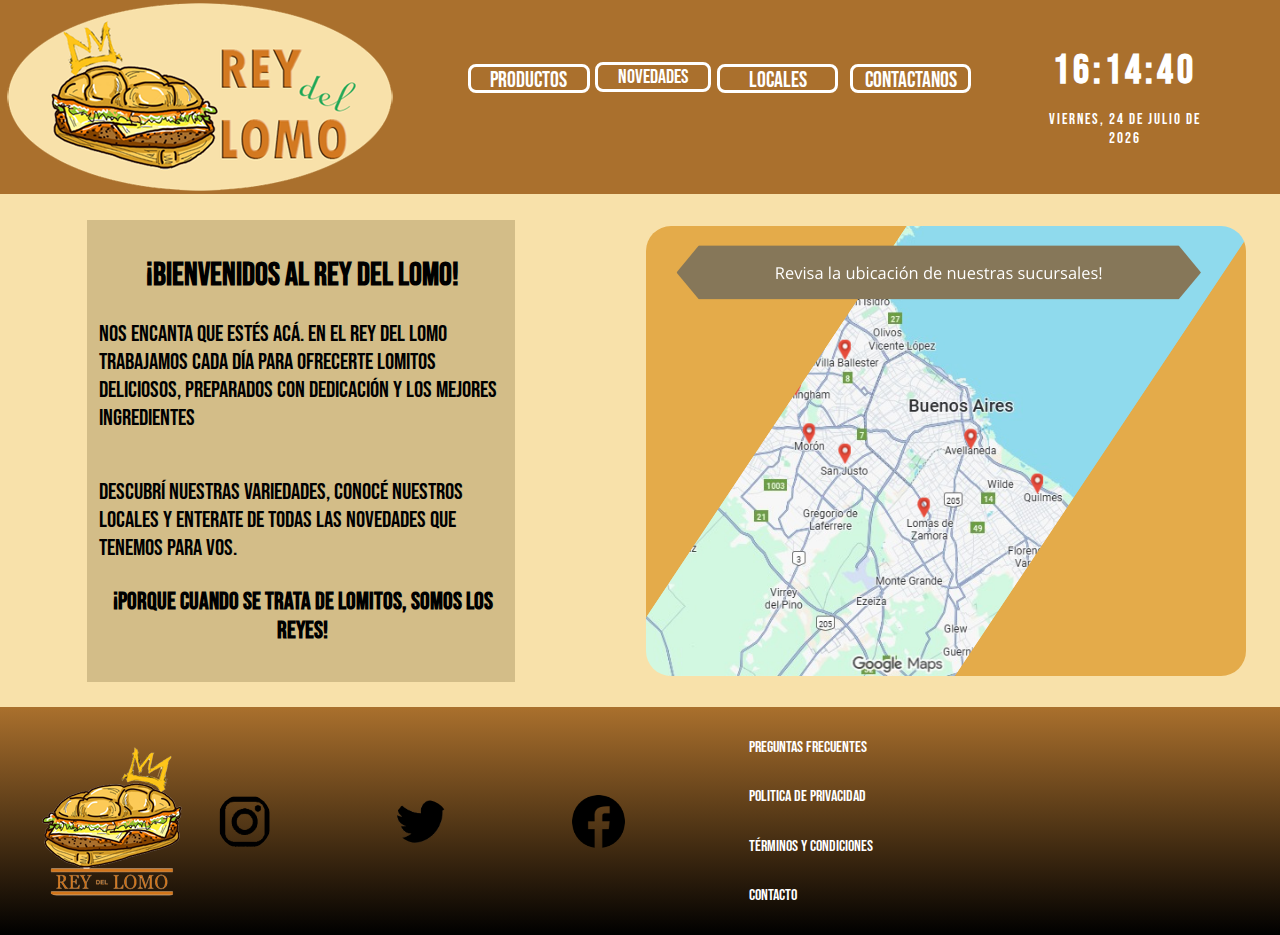
<file: index.html>
<!DOCTYPE html>

<html lang="es">
	<link href="estilos.css" rel="stylesheet" type="text/css">
    <meta charset="utf-8">
	<meta name="viewport" content="width=device-width, initial-scale=1.0">
	
	
	<head>
  
		<title>
			Rey Del Lomo
		 </title>
		<link rel="icon" href="icon/favicon.ico">
		
		<!-- Start WOWSlider.com HEAD section -->
		<link rel="stylesheet" type="text/css" href="engine2/style.css" />
		<script type="text/javascript" src="engine1/jquery.js"></script>
		<!-- End WOWSlider.com HEAD section -->
	</head>
	
    <body>
	 
	 <header>
	 
	 
	 		<div class="logoh">
	
		<img src="images/header/logoh3.png" alt="menu principal">
		</div>
		
		<nav>
		<a class="bot" href="productos.html" title="Los Mejores Lomos!">Productos</a>
		
		 <button id="menu-button">Novedades</button>
		 <ul id="menu" class="menu">
		 
            <li>	<a href="novedades.html" title="Lo Mas Deseado!!">Lo Más Pedido</a>	</li>
              <li>	<a href="servicio.html" title="">Nuestro Secreto</a>	</li>
            <li>	<a href="nosotros.html" title="Conozcamonos...">Acerca De Nosotros</a>	</li>
            <li>	<a href="#" title="Nuestros Hermanos!">Milanesas De Verdad</a>	</li>
			
        </ul>
		
		<a class="bot" href="maps.html" title="Busca nuestra surcursal mas cercana...">Locales</a>
		<a class="bot" href="mailto:lukamontivero@sagradocorazon.edu.ar" title="Ver Más...">Contactanos</a>
		</nav>
		
		<script src="script.js"></script>
		
				<div class="contenedor">
        <div id="reloj">00:00:00</div>
        <div id="fecha">Cargando...</div>
    </div>

    <script src="script2.js"></script>
	
		
	 
		
	 </header>
	 
	 <main>
	<div class="padreindex">
	
		<div class="textindex">
	       <h1>¡Bienvenidos al Rey del Lomo!</h1>
		   <p>Nos encanta que estés acá. En El Rey del Lomo trabajamos cada día para ofrecerte lomitos deliciosos, preparados con dedicación y los mejores ingredientes</p>
		   <p>Descubrí nuestras variedades, conocé nuestros locales y enterate de todas las novedades que tenemos para vos.</p>
			<h2>¡Porque cuando se trata de lomitos, somos los reyes!</h2>
		</div>
			
		<div class="index">
		<!-- Start WOWSlider.com BODY section -->
		<div id="wowslider-container1">
		<div class="ws_images"><ul>
		<li><img src="data2/images/ubis.png" alt="" title="" id="wows1_0"/></li>
		<li><a href="http://wowslider.net"><img src="data2/images/asociados.png" alt="slideshow javascript" title="" id="wows1_1"/></a></li>
		<li><img src="data2/images/lomoindex.png" alt="" title="" id="wows1_2"/></li>
	    </ul></div>
		</div>
	<div class="ws_bullets"><div>
	</div></div><div class="ws_script" style="position:absolute;left:-99%"><a href="http://wowslider.net">carousel jquery</a> by WOWSlider.com v9.0</div>
		<div class="ws_shadow"></div>
		</div>	
		<script type="text/javascript" src="engine2/wowslider.js"></script>
		<script type="text/javascript" src="engine2/script.js"></script>
		<!-- End WOWSlider.com BODY section -->
	</div>
	</main>
	 
	 
	 <footer>
		<div class="logof">
		<img src="images/header/logoh.png" alt="menu principal">
		</div>
		
		<div class="redes">
			 <a href="#" title="Seguinos en Instagram">
			 <img class="x" src="images/footer/ig.png" alt="Instagram">
			 </a>
			 <a href="#" title="Seguinos en Twitter">
		     <img class="x" src="images/footer/x.png" alt="Twitter">
			 </a>
		      <a href="#" title="Seguinos en Facebook">
		     <img class="x" src="images/footer/face.png" alt="Facebook">
			 </a>
		</div>
		
	<div class="links">
		<a href="mailto:catalanonicolas@sagradocorazon.edu.ar" title="contactarse">Contacto</a>
		<a href="#" title="#">Términos y Condiciones</a>
		<a href="#" title="#">Politica de privacidad</a>
		<a href="#" title="#">Preguntas Frecuentes</a>
	</div>
	 </footer>
	</body>
					  
					  
</html>
</file>
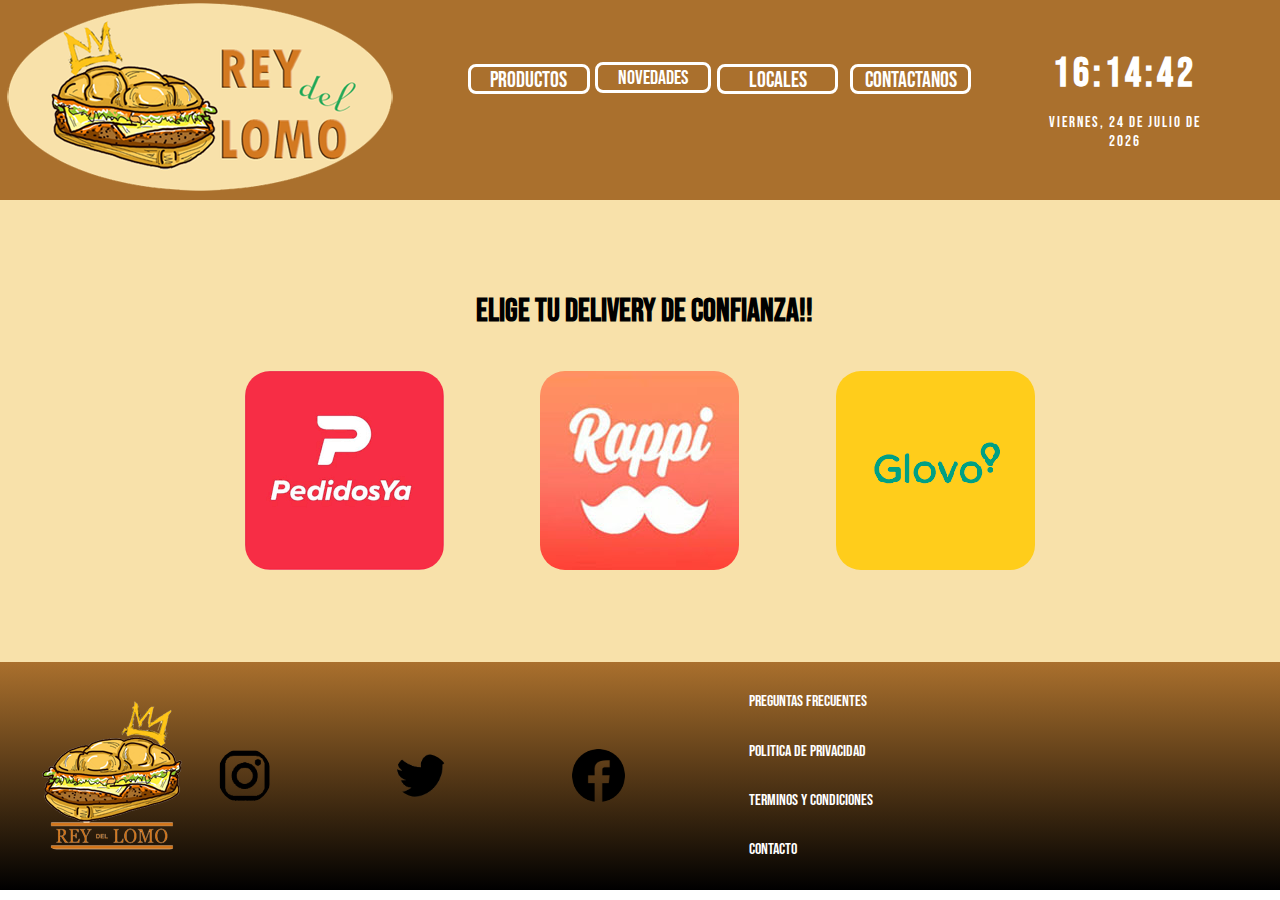
<file: delivery.html>
<!DOCTYPE html>

<html lang="es">
	<link href="estilos.css" rel="stylesheet" type="text/css">
    <meta charset="utf-8">
	<meta name="viewport" content="width=device-width, initial-scale=1.0">
	
	
	<head>
  
		<title>
			Rey Del Lomo
		</title>
		<link rel="icon" href="icon/favicon.ico">
	</head>
	  
	  <body>
	 
	 <header>
	 
	 
	 	<div class="logoh">
		    <a href="index.html" title="pagina principal">
		     <img src="images/header/logoh3.png" alt="menu principal">
			 </a>
		</div>
		
		<nav>
		<a class="bot" href="productos.html" title="Los Mejores Lomos!">Productos</a>
		
		 <button id="menu-button">Novedades</button>
		 <ul id="menu" class="menu">
		 
            <li>	<a href="novedades.html" title="Lo Mas Deseado!!">Lo Más Pedido</a>	</li>
            <li>	<a href="servicio.html" title="">Nuestro Secreto</a>	</li>
            <li>	<a href="nosotros.html" title="Conozcamonos...">Acerca De Nosotros</a>	</li>
            <li>	<a href="#" title="Nuestros Hermanos!">Milanesas De Verdad</a>	</li>
			
        </ul>
		
		<a class="bot" href="maps.html" title="Busca nuestra surcursal mas cercana...">Locales</a>
		<a class="bot" href="mailto:lukamontivero@sagradocorazon.edu.ar" title="Ver Más...">Contactanos</a>
		</nav>
		
		<script src="script.js"></script>
		
				<div class="contenedor">
        <div id="reloj">00:00:00</div>
        <div id="fecha">Cargando...</div>
    </div>

    <script src="script2.js"></script>
		
		
	 </header>
	 <main>
	 <div class="delp">
	 
		<h1>Elige tu Delivery de confianza!!</h1>
		<div class="delivery">
		
	    <a href="https://www.pedidosya.com.ar/" title="Sigue tu pedido en PedidoYa!" target="_blank">
			 <img src="images/delivery/pedidoya.png" alt="PedidoYa">
		</a>
		<a href="https://www.rappi.com.ar/" title="Sigue tu pedido en Rappi!" target="_blank">
			 <img src="images/delivery/rappi.jpg" alt="Rappi">
		</a>
		<a href="https://glovoapp.com/es/es" title="Sigue tu pedido en Glovo!" target="_blank">
			 <img src="images/delivery/glovo.png" alt="Glovo" >
		</a>
		
		</div>
		</div>
	 </main>
	 
	 

	 <footer>
		<div class="logof">
		<img src="images/header/logoh.png" alt="menu principal">
		</div>
		
		<div class="redes">
			 <a href="#" title="Seguinos en Instagram">
			 <img class="x" src="images/footer/ig.png" alt="Instagram">
			 </a>
			 <a href="#" title="Seguinos en Twitter">
		     <img class="x" src="images/footer/x.png" alt="Twitter">
			 </a>
		      <a href="#" title="Seguinos en Facebook">
		     <img class="x" src="images/footer/face.png" alt="Facebook">
			 </a>
		</div>
		
	<div class="links">
		<a href="mailto:catalanonicolas@sagradocorazon.edu.ar" title="contactarse">Contacto</a>
		<a href="#" title="#">Terminos y Condiciones</a>
		<a href="#" title="#">Politica de privacidad</a>
		<a href="#" title="#">Preguntas Frecuentes</a>
	</div>
	
	 </footer>
	 
	 
	</body>
					  
					  
</html>
</file>
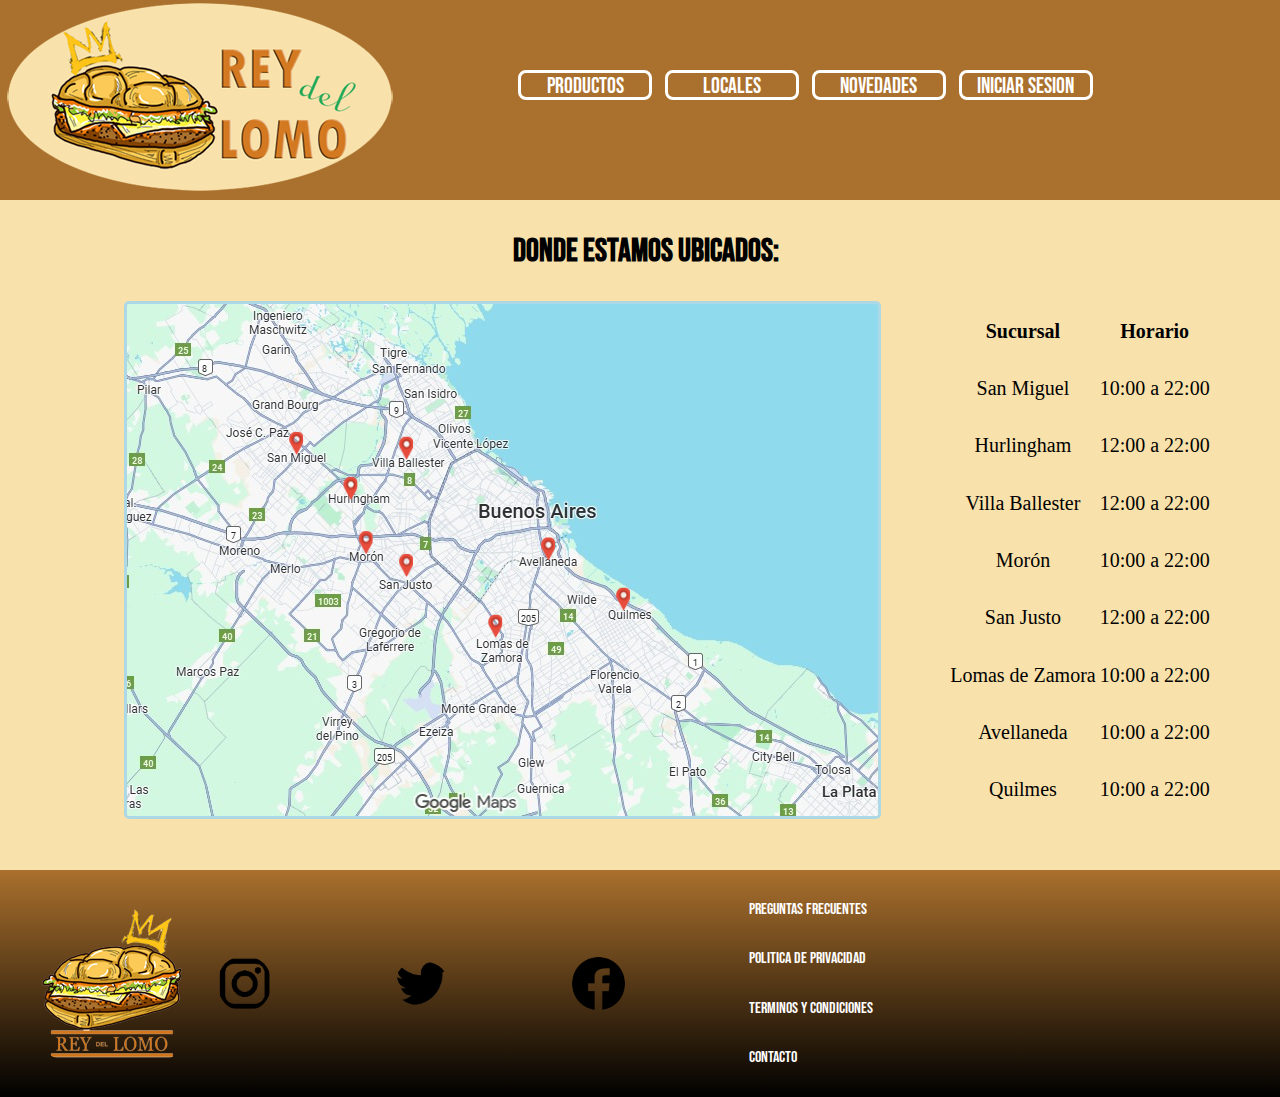
<file: maps.html>
<!DOCTYPE html>

<html lang="es">
	<link href="estilos.css" rel="stylesheet" type="text/css">
    <meta charset="utf-8">
	<meta name="viewport" content="width=device-width, initial-scale=1.0">
	
	
	<head>
  
		<title>
			Rey Del Lomo
		</title>
     
	</head>
	  
	  <body>
	 
	 <header>
	 
	 <div>
		<img class="menu" src="images/header/menu.png" alt="3 rayitas">
	 </div>
	 
	 	<div class="logoh">
		    <a href="index.html" title="pagina principal">
		     <img src="images/header/logoh3.png" alt="menu principal">
			 </a>
		</div>
		
		<nav>
		<a class="bot" href="#" title="Los Mejores Lomos!">Productos</a>
		<a class="bot" href="maps.html" title="Busca nuestra surcursal mas cercana...">Locales</a>
		<a class="bot" href="novedades.html" title="Ver Más...">Novedades</a>
		<a class="bot" href="#" title="Iniciar Sesion">Iniciar Sesion</a>
		</nav>
		
	 </header>
	 <main>
	 <h1>Donde estamos ubicados:</h1>
	    <div class="maps">
		<img class="loc" src="images/maps.png" alt="nuestros locales">
		
		
		<div class="cuadro">
	 		<table>
		<tr>  <td><strong>Sucursal</strong></td> <td><strong>Horario</strong></td> </tr>
		<tr>  <td>San Miguel</td> <td>10:00 a 22:00</td></tr>
		<tr>  <td>Hurlingham</td> <td>12:00 a 22:00</td> </tr>
		<tr>  <td>Villa Ballester</td> <td>12:00 a 22:00</td></tr>
		<tr>  <td>Morón</td> <td>10:00 a 22:00</td> </tr>
		<tr>  <td>San Justo</td> <td>12:00 a 22:00</td> </tr>
		<tr>  <td>Lomas de Zamora</td> <td>10:00 a 22:00</td> </tr>
		<tr>  <td>Avellaneda</td> <td>10:00 a 22:00</td>  </tr>
		<tr>  <td>Quilmes</td> <td>10:00 a 22:00</td>  </tr>
		</table>
		</div>
	
	 </main>
	 
	 

	 <footer>
		<div class="logof">
		<img src="images/header/logoh.png" alt="menu principal">
		</div>
		
		<div class="redes">
			 <a href="#" title="Seguinos en Instagram">
			 <img class="x" src="images/footer/ig.png" alt="Instagram">
			 </a>
			 <a href="#" title="Seguinos en Twitter">
		     <img class="x" src="images/footer/x.png" alt="Twitter">
			 </a>
		      <a href="#" title="Seguinos en Facebook">
		     <img class="x" src="images/footer/face.png" alt="Facebook">
			 </a>
		</div>
		
	<div class="links">
		<a href="mailto:catalanonicolas@sagradocorazon.edu.ar" title="contactarse">Contacto</a>
		<a href="#" title="#">Terminos y Condiciones</a>
		<a href="#" title="#">Politica de privacidad</a>
		<a href="#" title="#">Preguntas Frecuentes</a>
	</div>
	 </footer>
		

	 </footer>
	</body>
					  
					  
</html>
</file>
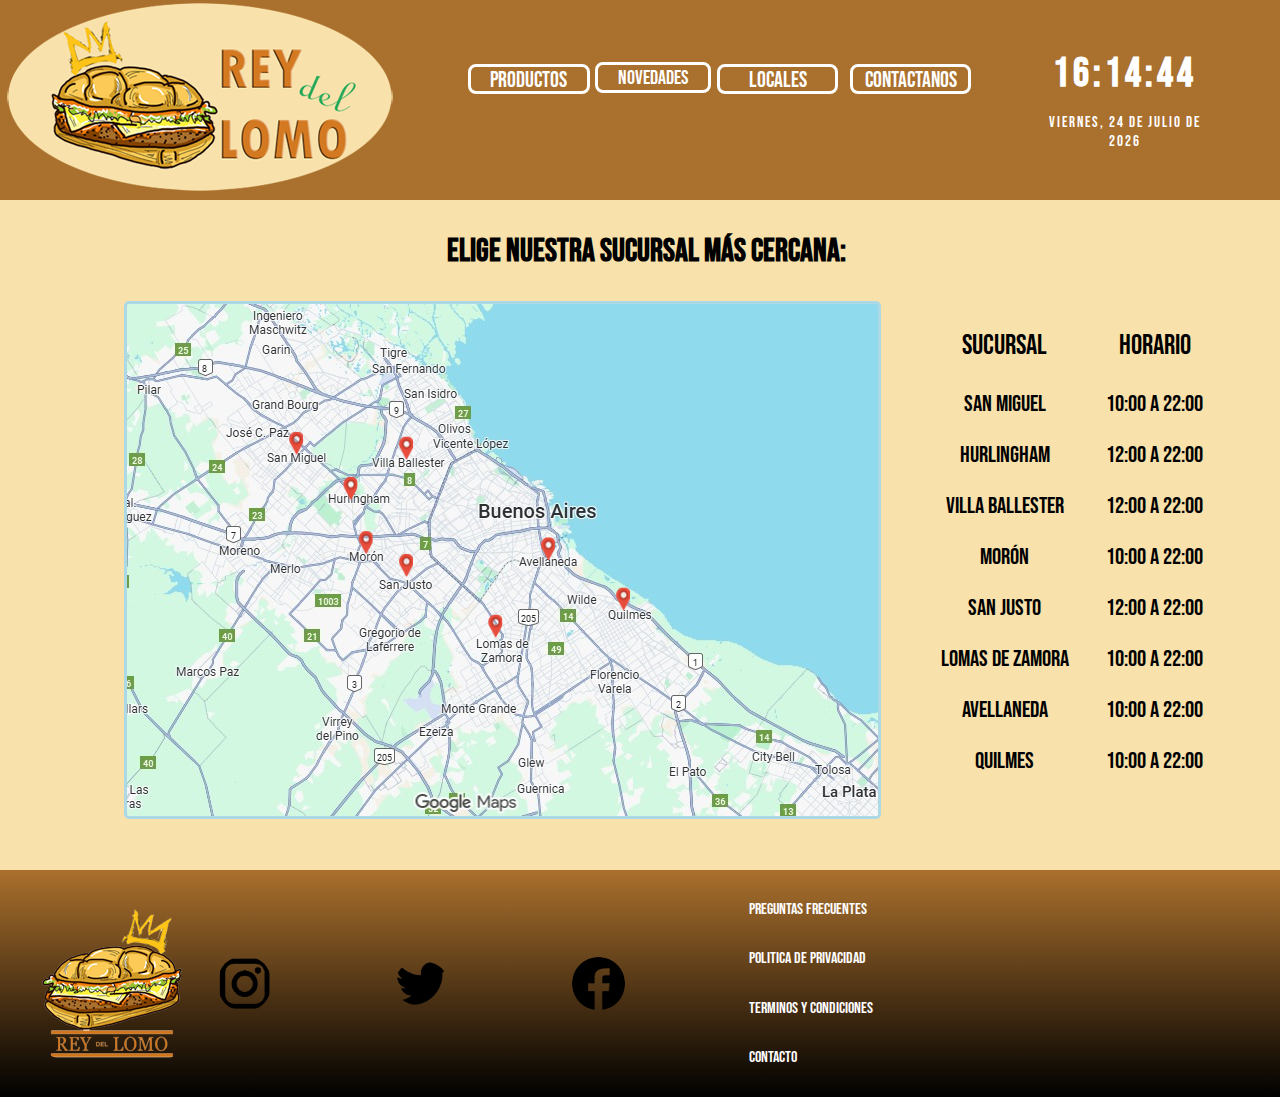
<file: maps2.html>
<!DOCTYPE html>

<html lang="es">
	<link href="estilos.css" rel="stylesheet" type="text/css">
    <meta charset="utf-8">
	<meta name="viewport" content="width=device-width, initial-scale=1.0">
	
	
	<head>
  
		<title>
			Rey Del Lomo
		</title>
		<link rel="icon" href="icon/favicon.ico">
	</head>
	  
	  <body>
	 
	 <header>
	 
	 
	 	<div class="logoh">
		    <a href="index.html" title="pagina principal">
		     <img src="images/header/logoh3.png" alt="menu principal">
			 </a>
		</div>
		
		<nav>
		<a class="bot" href="productos.html" title="Los Mejores Lomos!">Productos</a>
		
		 <button id="menu-button">Novedades</button>
		 <ul id="menu" class="menu">
		 
            <li>	<a href="novedades.html" title="Lo Mas Deseado!!">Lo Más Pedido</a>	</li>
            <li>	<a href="servicio.html" title="">Nuestro Secreto</a>	</li>
            <li>	<a href="nosotros.html" title="Conozcamonos...">Acerca De Nosotros</a>	</li>
            <li>	<a href="#" title="Nuestros Hermanos!">Milanesas De Verdad</a>	</li>
			
        </ul>
		
		<a class="bot" href="maps.html" title="Busca nuestra surcursal mas cercana...">Locales</a>
		<a class="bot" href="mailto:lukamontivero@sagradocorazon.edu.ar" title="Ver Más...">Contactanos</a>
		</nav>
		
		<script src="script.js"></script>
		
				<div class="contenedor">
        <div id="reloj">00:00:00</div>
        <div id="fecha">Cargando...</div>
    </div>

    <script src="script2.js"></script>
		
	 </header>
	 <main>
	    <h1>Elige nuestra sucursal más cercana:</h1>
	    <div class="maps">
		    <img class="loc" src="images/maps.png" alt="nuestros locales">
		    <div class="cuadro">
	 		   <div class="sucursal">
					<p class="grande">Sucursal</p>    							
					<p><a  href="delivery.html" title="...">San Miguel</a></p>
					<p><a  href="delivery.html" title="...">Hurlingham</a></p>		 
					<p><a  href="delivery.html" title="...">Villa Ballester</a> </p>   
					<p><a href="delivery.html" title="...">Morón</a></p>
					<p><a  href="delivery.html" title="...">San Justo</a>	</p>		
					<p><a  href="delivery.html" title="...">Lomas de zamora</a> </p>    
					<p><a href="delivery.html" title="...">Avellaneda</a> </p> 		 
					<p><a href="delivery.html" title="...">Quilmes</a></p> 	
			   </div>
			   <div class="sucursal">
					<p class="grande">Horario</p>
					<p>10:00 a 22:00</p>
					<p>12:00 a 22:00</p>
					<p>12:00 a 22:00</p>
					<p>10:00 a 22:00</p>
					<p>12:00 a 22:00</p>
					<p>10:00 a 22:00</p>
					<p>10:00 a 22:00</p>
					<p>10:00 a 22:00</p>
				</div>
		    </div>
		</div>
	 </main>
	 
	 

	 <footer>
		<div class="logof">
		<img src="images/header/logoh.png" alt="menu principal">
		</div>
		
		<div class="redes">
			 <a href="#" title="Seguinos en Instagram">
			 <img class="x" src="images/footer/ig.png" alt="Instagram">
			 </a>
			 <a href="#" title="Seguinos en Twitter">
		     <img class="x" src="images/footer/x.png" alt="Twitter">
			 </a>
		      <a href="#" title="Seguinos en Facebook">
		     <img class="x" src="images/footer/face.png" alt="Facebook">
			 </a>
		</div>
		
	<div class="links">
		<a href="mailto:catalanonicolas@sagradocorazon.edu.ar" title="contactarse">Contacto</a>
		<a href="#" title="#">Terminos y Condiciones</a>
		<a href="#" title="#">Politica de privacidad</a>
		<a href="#" title="#">Preguntas Frecuentes</a>
	</div>
	 </footer>
		

	 
	</body>
					  
					  
</html>
</file>
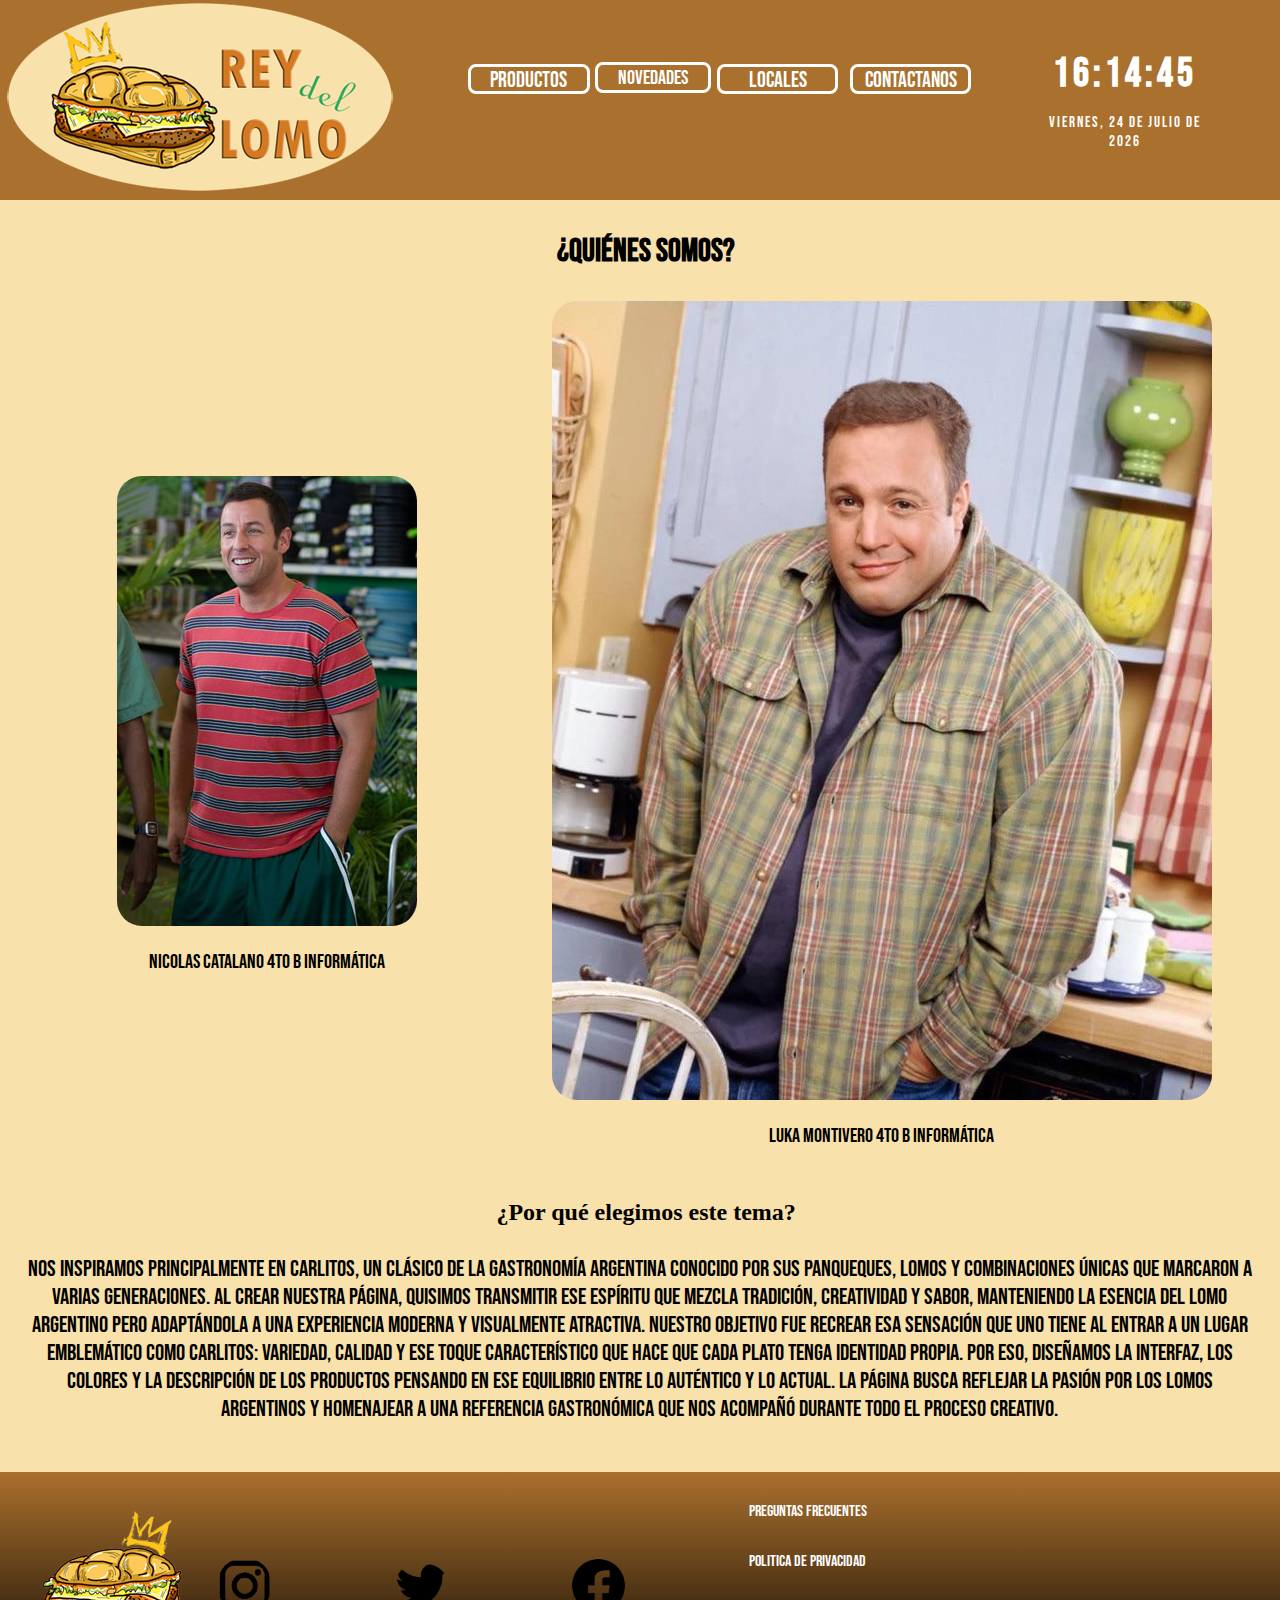
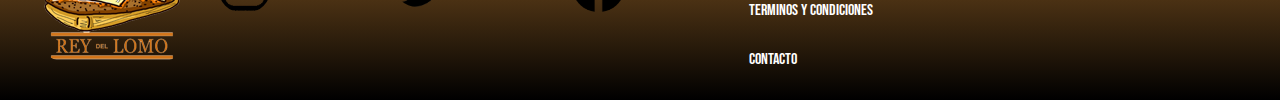
<file: nosotros.html>
<!DOCTYPE html>

<html lang="es">
	<link href="estilos.css" rel="stylesheet" type="text/css">
    <meta charset="utf-8">
	<meta name="viewport" content="width=device-width, initial-scale=1.0">
	
	
	<head>
  
		<title>
			Rey Del Lomo
		</title>
		<link rel="icon" href="icon/favicon.ico">
	</head>
	  
	  <body>
	 
	<header>
	 
	 
	 		<div class="logoh">
			<a href="index.html" title="Pagina Principal">
		<img src="images/header/logoh3.png" alt="menu principal">
		</a>
		</div>
		
		<nav>
		<a class="bot" href="productos.html" title="Los Mejores Lomos!">Productos</a>
		
		 <button id="menu-button">Novedades</button>
		 <ul id="menu" class="menu">
		 
            <li>	<a href="novedades.html" title="Lo Mas Deseado!!">Lo Más Pedido</a>	</li>
            <li>	<a href="servicio.html" title="">Nuestro Secreto</a>	</li>
  
            <li>	<a href="#" title="Nuestros Hermanos!">Milanesas De Verdad</a>	</li>
			
        </ul>
		
		<a class="bot" href="maps.html" title="Busca nuestra surcursal mas cercana...">Locales</a>
		<a class="bot" href="mailto:lukamontivero@sagradocorazon.edu.ar" title="Ver Más...">Contactanos</a>
		</nav>
		
		<script src="script.js"></script>
	
				<div class="contenedor">
        <div id="reloj">00:00:00</div>
        <div id="fecha">Cargando...</div>
    </div>

    <script src="script2.js"></script>
	 
		
	 </header>
	 <main>
	 <h1>¿Quiénes somos?</h1>
	   
	    <div class="nosotros">
		    
		    
	 		   <div class="nosotros2">
			   <img src="images/nosotros/adam.jpg" alt="nicofoto">
			   <p class="textn">Nicolas Catalano 4to B Informática</p>
			   </div>
			   
			    <div>
				<img src="images/nosotros/kevin.jpeg" alt="lukafoto">
				<p class="textn">Luka Montivero 4to B Informática</p>
				</div>
				
		 </div>
		 
		 <h2>¿Por qué elegimos este tema?</h2>
		 <p class="porque">
		 Nos inspiramos principalmente en Carlitos, un clásico de la gastronomía argentina conocido por sus panqueques, lomos y combinaciones únicas que marcaron a varias generaciones. Al crear nuestra página, quisimos transmitir ese espíritu que mezcla tradición, creatividad y sabor, manteniendo la esencia del lomo argentino pero adaptándola a una experiencia moderna y visualmente atractiva.

Nuestro objetivo fue recrear esa sensación que uno tiene al entrar a un lugar emblemático como Carlitos: variedad, calidad y ese toque característico que hace que cada plato tenga identidad propia. Por eso, diseñamos la interfaz, los colores y la descripción de los productos pensando en ese equilibrio entre lo auténtico y lo actual. La página busca reflejar la pasión por los lomos argentinos y homenajear a una referencia gastronómica que nos acompañó durante todo el proceso creativo.</p>
	
	 </main>
	 
	 

	 <footer>
		<div class="logof">
		<img src="images/header/logoh.png" alt="menu principal">
		</div>
		
		<div class="redes">
			 <a href="#" title="Seguinos en Instagram">
			 <img class="x" src="images/footer/ig.png" alt="Instagram">
			 </a>
			 <a href="#" title="Seguinos en Twitter">
		     <img class="x" src="images/footer/x.png" alt="Twitter">
			 </a>
		      <a href="#" title="Seguinos en Facebook">
		     <img class="x" src="images/footer/face.png" alt="Facebook">
			 </a>
		</div>
		
	<div class="links">
		<a href="mailto:catalanonicolas@sagradocorazon.edu.ar" title="contactarse">Contacto</a>
		<a href="#" title="#">Terminos y Condiciones</a>
		<a href="#" title="#">Politica de privacidad</a>
		<a href="#" title="#">Preguntas Frecuentes</a>
	</div>
	 </footer>
		

	 
	</body>
					  
					  
</html>
</file>
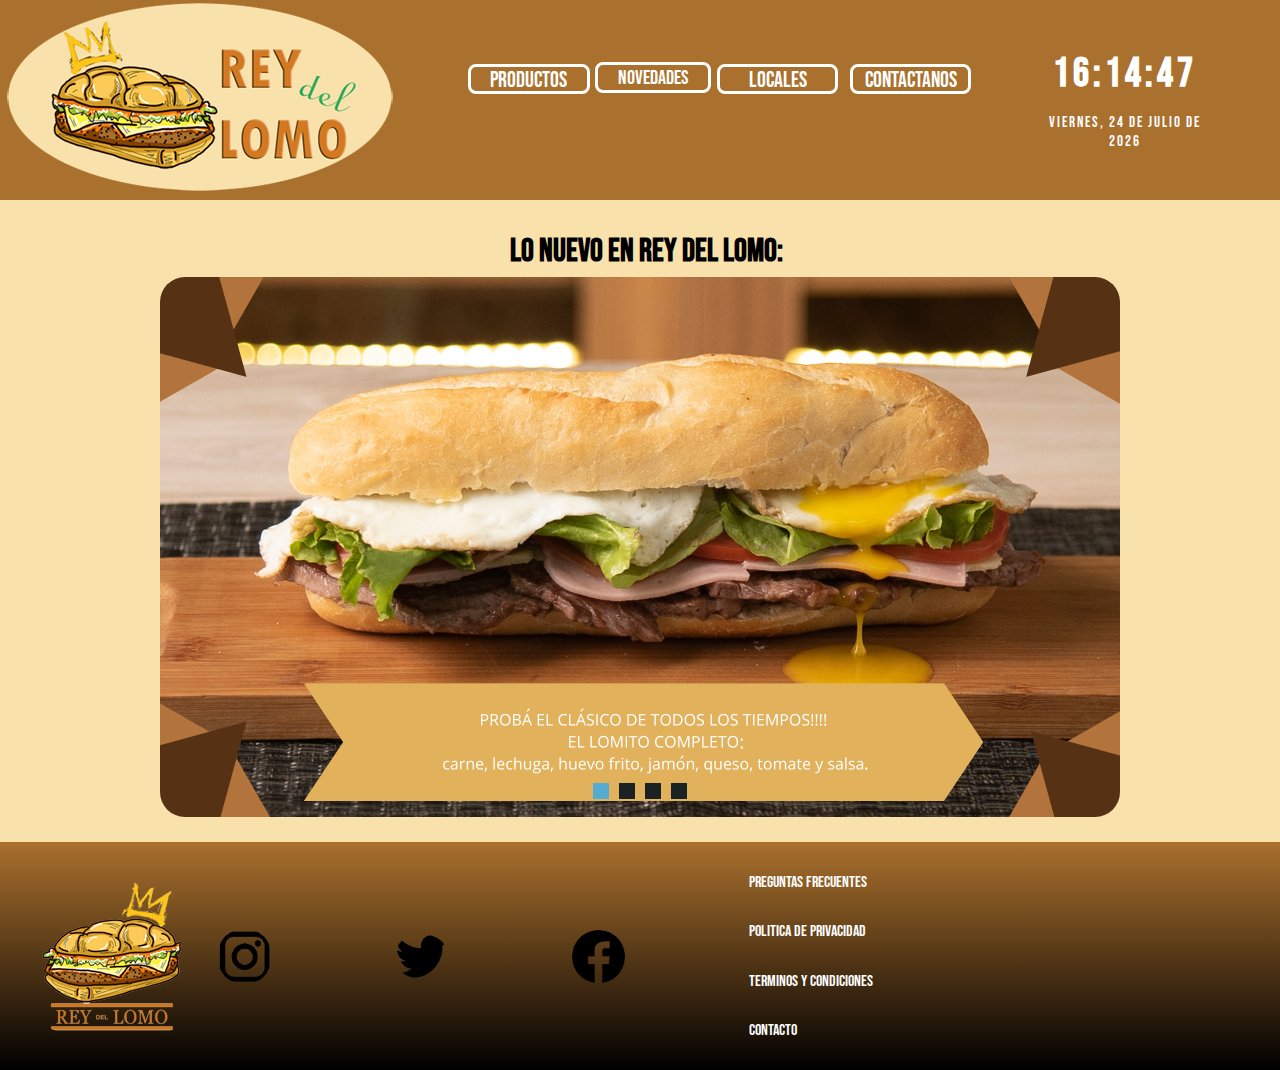
<file: novedades.html>
<!DOCTYPE html>

<html lang="es">
	<link href="estilos.css" rel="stylesheet" type="text/css">
    <meta charset="utf-8">
	<meta name="viewport" content="width=device-width, initial-scale=1.0">
	
	
	<head>
  
		<title>
			Rey Del Lomo
		</title>
		<link rel="icon" href="icon/favicon.ico">
<!-- Start WOWSlider.com HEAD section -->
<link rel="stylesheet" type="text/css" href="engine1/style.css" />
<script type="text/javascript" src="engine1/jquery.js"></script>
<!-- End WOWSlider.com HEAD section -->
	</head>
	  
	  <body>
	 
	 <header>
	 
	
	 
	 	<div class="logoh">
		    <a href="index.html" title="pagina principal">
		     <img src="images/header/logoh3.png" alt="menu principal">
			 </a>
		</div>
		
		<nav>
		<a class="bot" href="productos.html" title="Los Mejores Lomos!">Productos</a>
		
		 <button id="menu-button">Novedades</button>
		 <ul id="menu" class="menu">
		 
            
            <li>	<a href="servicio.html" title="">Nuestro Secreto</a>	</li>
            <li>	<a href="nosotros.html" title="Conozcamonos...">Acerca De Nosotros</a>	</li>
            <li>	<a href="#" title="Nuestros Hermanos!">Milanesas De Verdad</a>	</li>
			
        </ul>
		
		<a class="bot" href="maps.html" title="Busca nuestra surcursal mas cercana...">Locales</a>
		<a class="bot" href="mailto:lukamontivero@sagradocorazon.edu.ar" title="Ver Más...">Contactanos</a>
		</nav>
		
		<script src="script.js"></script>
		
				<div class="contenedor">
        <div id="reloj">00:00:00</div>
        <div id="fecha">Cargando...</div>
    </div>

    <script src="script2.js"></script>
		
	 </header>
	
	  <main>
	   <h1>Lo nuevo en Rey Del Lomo:</h1>
<!-- Start WOWSlider.com BODY section -->
<div id="wowslider-container1">
<div class="ws_images"><ul>
		<li><img src="data1/images/clasico.png" alt="clasico" title="clasico" id="wows1_0"/></li>
		<li><img src="data1/images/mediodia.png" alt="mediodia" title="mediodia" id="wows1_1"/></li>
		<li><a href="http://wowslider.net"><img src="data1/images/proms.png" alt="bootstrap carousel" title="proms" id="wows1_2"/></a></li>
		<li><img src="data1/images/argento.png" alt="argento" title="argento" id="wows1_3"/></li>
	</ul></div>
	<div class="ws_bullets"><div>
		<a href="#" title="clasico"><span><img src="data1/tooltips/clasico.png" alt="clasico"/>1</span></a>
		<a href="#" title="mediodia"><span><img src="data1/tooltips/mediodia.png" alt="mediodia"/>2</span></a>
		<a href="#" title="proms"><span><img src="data1/tooltips/proms.png" alt="proms"/>3</span></a>
		<a href="#" title="argento"><span><img src="data1/tooltips/argento.png" alt="argento"/>4</span></a>
	</div></div><div class="ws_script" style="position:absolute;left:-99%"><a href="http://wowslider.net">html5 slideshow</a> by WOWSlider.com v9.0</div>
<div class="ws_shadow"></div>
</div>	
<script type="text/javascript" src="engine1/wowslider.js"></script>
<script type="text/javascript" src="engine1/script.js"></script>
<!-- End WOWSlider.com BODY section -->
	 
	 </main>
	 
	 

	 <footer>
		<div class="logof">
		<img src="images/header/logoh.png" alt="menu principal">
		</div>
		
		<div class="redes">
			 <a href="#" title="Seguinos en Instagram">
			 <img class="x" src="images/footer/ig.png" alt="Instagram">
			 </a>
			 <a href="#" title="Seguinos en Twitter">
		     <img class="x" src="images/footer/x.png" alt="Twitter">
			 </a>
		      <a href="#" title="Seguinos en Facebook">
		     <img class="x" src="images/footer/face.png" alt="Facebook">
			 </a>
		</div>
		
	<div class="links">
		<a href="mailto:catalanonicolas@sagradocorazon.edu.ar" title="contactarse">Contacto</a>
		<a href="#" title="#">Terminos y Condiciones</a>
		<a href="#" title="#">Politica de privacidad</a>
		<a href="#" title="#">Preguntas Frecuentes</a>
	</div>
	 </footer>

	</body>
					  
					  
</html>
</file>
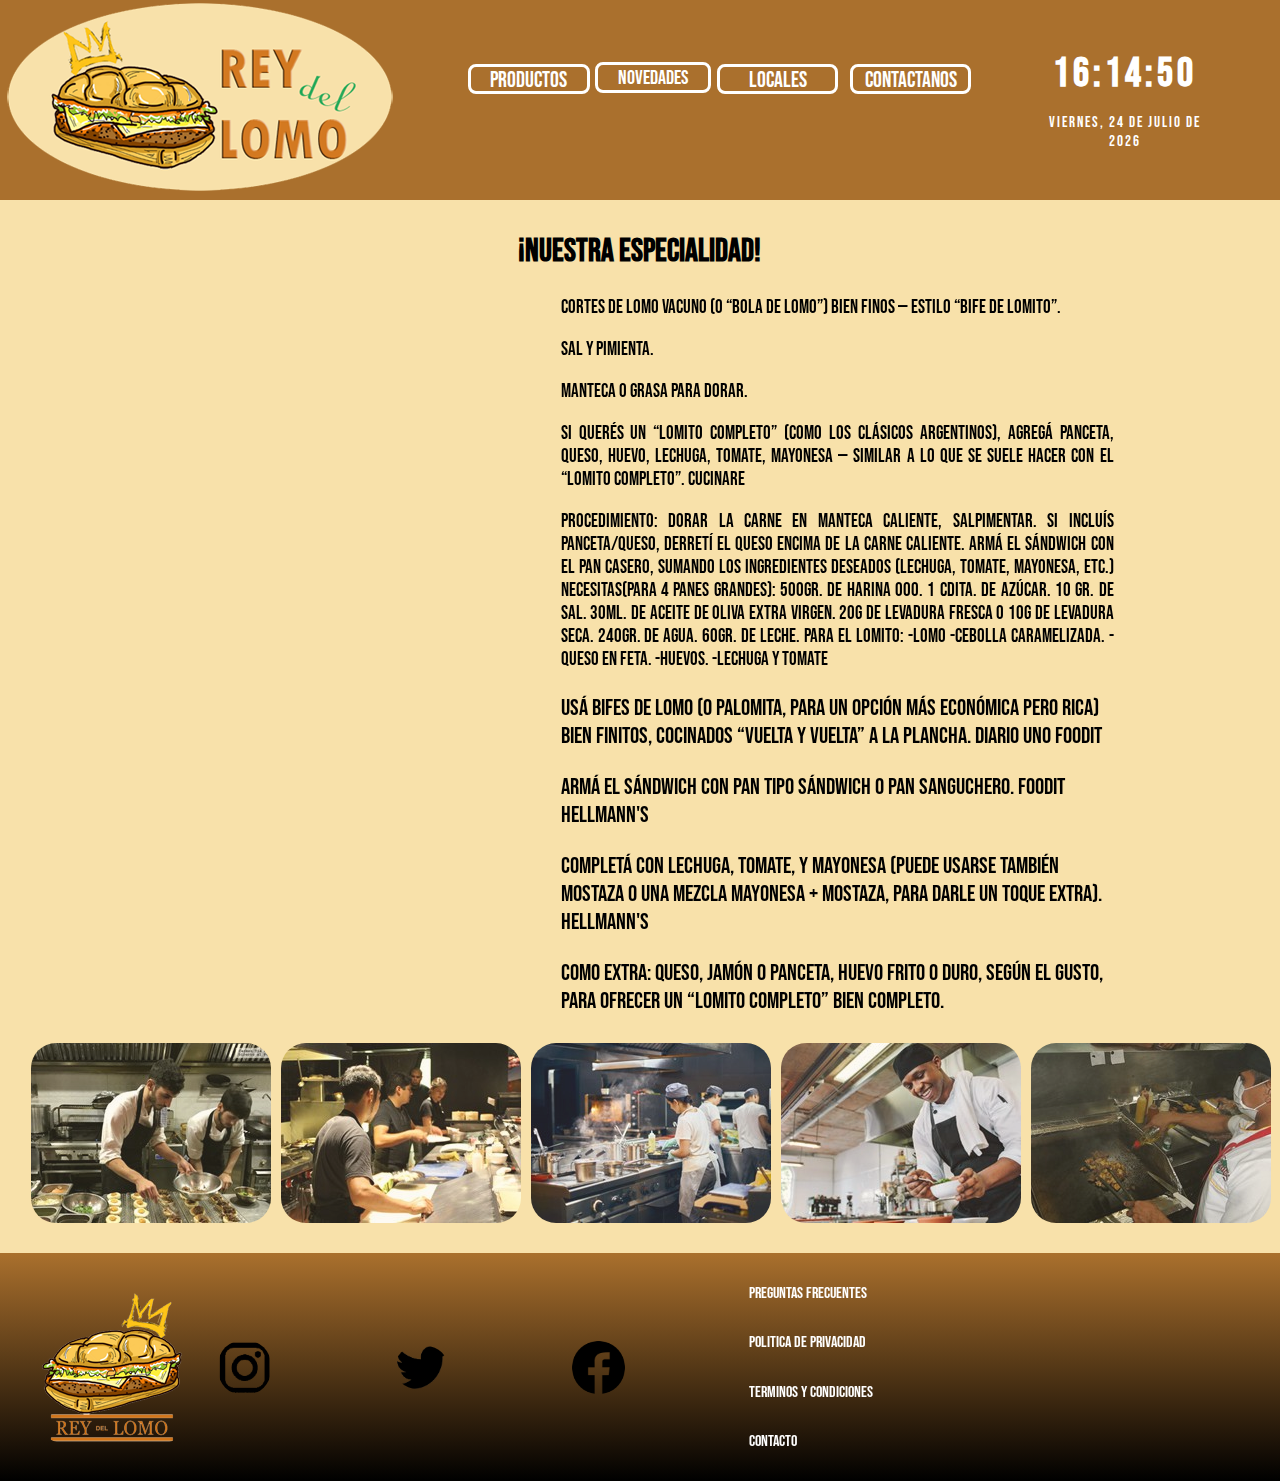
<file: servicio.html>
<!DOCTYPE html>

<html xmlns="http://www.w3.org/1999/xhtml" lang="es" xml:lang="es">
	<link href="estilos.css" rel="stylesheet" type="text/css">
    <meta charset="utf-8">
	<meta name="viewport" content="width=device-width, initial-scale=1.0">
	
	
	<head>
  
		<title>
			Rey Del Lomo
		</title>
		<link rel="icon" href="icon/favicon.ico">
		<meta http-equiv="content-type" content="text/html;charset=utf-8" />
		<meta name="keywords" content="VisualLightBox, LightBox, Photo Gallery, lightbox gallery cms, lightbox gallery extension" />
		<meta name="description" content="Visual LightBox Gallery created with VisualLightBox, a free wizard program that helps you easily generate beautiful Lightbox-style web photo galleries" />
				<!-- Start VisualLightBox.com HEAD section -->
		<link rel="stylesheet" href="index_files/vlb_files1/vlightbox1.css" type="text/css" />
		<link rel="stylesheet" href="index_files/vlb_files1/visuallightbox.css" type="text/css" media="screen" />
<script src="index_files/vlb_engine/jquery.min.js" type="text/javascript"></script>
		<script src="index_files/vlb_engine/visuallightbox.js" type="text/javascript"></script>
		<!-- End VisualLightBox.com HEAD section -->

	</head>
	  <body>
	 
	<header>
	 
	 
	 		<div class="logoh">
			<a href="index.html" title="Pagina Principal">
		<img src="images/header/logoh3.png" alt="menu principal">
		</a>
		</div>
		
		<nav>
		<a class="bot" href="productos.html" title="Los Mejores Lomos!">Productos</a>
		
		 <button id="menu-button">Novedades</button>
		 <ul id="menu" class="menu">
		 
            <li>	<a href="novedades.html" title="Lo Mas Deseado!!">Lo Más Pedido</a>	</li>
    
            <li>	<a href="nosotros.html" title="Conozcamonos...">Acerca De Nosotros</a>	</li>
            <li>	<a href="#" title="Nuestros Hermanos!">Milanesas De Verdad</a>	</li>
			
        </ul>
		
		<a class="bot" href="maps.html" title="Busca nuestra surcursal mas cercana...">Locales</a>
		<a class="bot" href="mailto:lukamontivero@sagradocorazon.edu.ar" title="Ver Más...">Contactanos</a>
		</nav>
		
		<script src="script.js"></script>
		
				<div class="contenedor">
        <div id="reloj">00:00:00</div>
        <div id="fecha">Cargando...</div>
    </div>

    <script src="script2.js"></script>
	 </header>
	 
	 <main>
	 <div class="pa">
	 <h1>¡Nuestra Especialidad!</h1>
	 <div class="video">
	 
		<div><iframe width="315" height="576" src="https://www.youtube.com/embed/4qX5ggv9LPs" title="Pan de lomo casero #pancasero #recetasfaciles #receta #comidaencasa #cocinaencasa #recetas" frameborder="0" allow="accelerometer; clipboard-write; encrypted-media; gyroscope; picture-in-picture; web-share" referrerpolicy="strict-origin-when-cross-origin" allowfullscreen></iframe></div>
		
		<div class="lomo"><p class="textvideo">

Cortes de lomo vacuno (o “bola de lomo”) bien finos — estilo “bife de lomito”.</p>

<p class="textvideo">Sal y pimienta.</p>

<p class="textvideo">Manteca o grasa para dorar.</p>

<p class="textvideo">Si querés un “lomito completo” (como los clásicos argentinos), agregá panceta, queso, huevo, lechuga, tomate, mayonesa — similar a lo que se suele hacer con el “lomito completo”. 
Cucinare</p>


<p class="textvideo">Procedimiento: dorar la carne en manteca caliente, salpimentar. Si incluís panceta/queso, derretí el queso encima de la carne caliente. Armá el sándwich con el pan casero, sumando los ingredientes deseados (lechuga, tomate, mayonesa, etc.)
Necesitas(para 4 panes grandes): 500gr. de harina 000. 1 cdita. de azúcar. 10 gr. de sal. 30ml. de aceite de oliva extra virgen. 20g de levadura fresca o 10g de levadura seca. 240gr. de agua. 60gr. de leche. Para el lomito: -lomo -cebolla caramelizada. -queso en feta. -huevos. -lechuga y tomate</p>

<p>Usá bifes de lomo (o palomita, para un opción más económica pero rica) bien finitos, cocinados “vuelta y vuelta” a la plancha. 
Diario Uno
Foodit</p>

<p>Armá el sándwich con pan tipo sándwich o pan sanguchero. 
Foodit
hellmann's</p>


<p>Completá con lechuga, tomate, y mayonesa (puede usarse también mostaza o una mezcla mayonesa + mostaza, para darle un toque extra). 
hellmann's</p>

<p>Como extra: queso, jamón o panceta, huevo frito o duro, según el gusto, para ofrecer un “lomito completo” bien completo.</p>
		</div>
	 
	 </div>
	 <div class="ga">
	 <!-- Start VisualLightBox.com BODY section id=1 -->
	<div id="vlightbox1">
	<a class="vlightbox1" href="index_files/vlb_images1/1.jpg" title=""><img src="index_files/vlb_thumbnails1/1.jpg" alt=""/></a>
<a class="vlightbox1" href="index_files/vlb_images1/2.jpg" title=""><img src="index_files/vlb_thumbnails1/2.jpg" alt=""/></a>
<a class="vlightbox1" href="index_files/vlb_images1/3.jpg" title=""><img src="index_files/vlb_thumbnails1/3.jpg" alt=""/></a>
<a class="vlightbox1" href="index_files/vlb_images1/4.jpg" title=""><img src="index_files/vlb_thumbnails1/4.jpg" alt=""/></a>
<a class="vlightbox1" href="index_files/vlb_images1/5.jpg" title=""><img src="index_files/vlb_thumbnails1/5.jpg" alt=""/></a>
<a class="vlightbox1" href="index_files/vlb_images1/6.jpg" title=""><img src="index_files/vlb_thumbnails1/6.jpg" alt=""/></a>
<span class="vlb"><a href="http://visuallightbox.com">nextgen gallery with lightbox</a>by VisualLightBox.com v6.1</span>
	</div>
	<script src="index_files/vlb_engine/vlbdata1.js" type="text/javascript"></script>
	<!-- End VisualLightBox.com BODY section -->
</div>
</div>
	 </main>
	 
	 

	 <footer>
		<div class="logof">
		<img src="images/header/logoh.png" alt="menu principal">
		</div>
		
		<div class="redes">
			 <a href="#" title="Seguinos en Instagram">
			 <img class="x" src="images/footer/ig.png" alt="Instagram">
			 </a>
			 <a href="#" title="Seguinos en Twitter">
		     <img class="x" src="images/footer/x.png" alt="Twitter">
			 </a>
		      <a href="#" title="Seguinos en Facebook">
		     <img class="x" src="images/footer/face.png" alt="Facebook">
			 </a>
		</div>
		
	<div class="links">
		<a href="mailto:catalanonicolas@sagradocorazon.edu.ar" title="contactarse">Contacto</a>
		<a href="#" title="#">Terminos y Condiciones</a>
		<a href="#" title="#">Politica de privacidad</a>
		<a href="#" title="#">Preguntas Frecuentes</a>
	</div>
	 </footer>
		

	 
	</body>
					  
					  
</html>
</file>
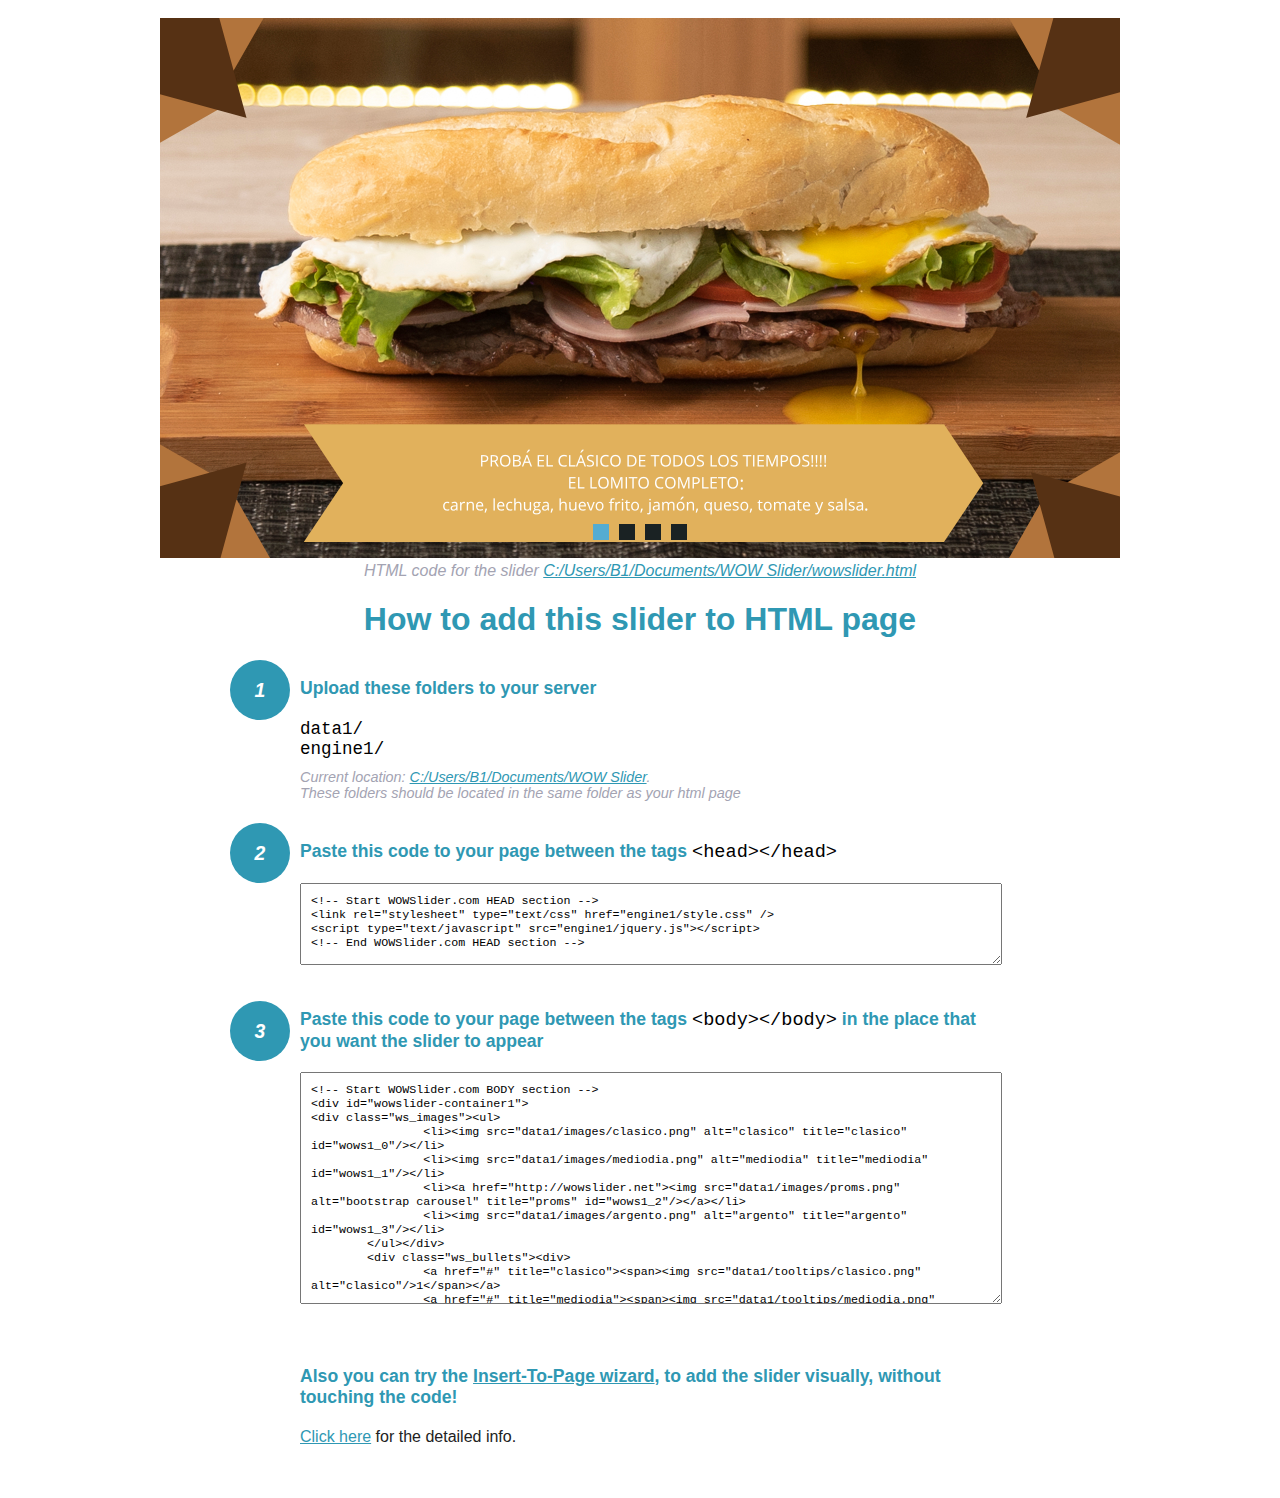
<file: wowslider-howto.html>
<!DOCTYPE html>
<html>
<head>
	<title>WOWSlider</title>
	<meta http-equiv="content-type" content="text/html; charset=utf-8" />
	<meta name="description" content="WOWSlider" />
	
	<!-- Start WOWSlider.com HEAD section --> <!-- add to the <head> of your page -->
	<link rel="stylesheet" type="text/css" href="engine1/style.css" />
	<script type="text/javascript" src="engine1/jquery.js"></script>
	<!-- End WOWSlider.com HEAD section -->


<style>
.instuction {
	font-family: sans-serif, Arial;
	display: block;
	margin: 0 auto;
	max-width: 820px;
	width: 100%;
	padding: 0 70px;
	color: #222;
	-webkit-box-sizing: border-box;
	-moz-box-sizing: border-box;
	box-sizing: border-box;
}
.instuction h1 img {
	max-width: 170px;
	vertical-align: middle;
	margin-bottom: 10px;
}
.instuction h1 {
	color: #2F98B3;
	text-align: center;
}
.instuction h2 {
	position: relative;
	font-size: 1.1em;
	color: #2F98B3;
	margin-bottom: 20px;
	margin-top: 40px;
}
.instuction h2 span.num {
	position: absolute;
	left: -70px;
	top: -18px;
	display: inline-block;
	vertical-align: middle;
	font-style: italic;
	font-size: 1.1em;
	width: 60px;
	height: 60px;
	line-height: 60px;
	text-align: center;
	background: #2F98B3;
	color: #fff;
	border-radius: 50%;
}
.instuction .mono {
	color: #000;
	font-family: monospace;
	font-size: 1.3em;
	font-weight: normal;
}
.instuction li.mono {
	font-size: 1.5em;
}

.instuction ul {
	font-size: 0.9em;
	margin-top: 0;
	padding-left: 0;
	list-style: none;
}
.instuction .note {
	color: #A3A3B2;
	font-style: italic;
	padding-top: 10px;
}
.instuction p.note {
	text-align: center;
	padding-top: 0;
	margin-top: 4px;
}
.instuction textarea {
	font-size: 0.9em;
	min-height: 60px;
	padding: 10px;
	margin: 0;
	overflow: auto;
	max-width: 100%;
	width: 100%;
}
.instuction a,
.instuction a:visited {
	color: #2F98B3;
}
</style>


</head>
<body style="margin:auto">

<br>

<!-- Start WOWSlider.com BODY section --> <!-- add to the <body> of your page -->
<div id="wowslider-container1">
<div class="ws_images"><ul>
		<li><img src="data1/images/clasico.png" alt="clasico" title="clasico" id="wows1_0"/></li>
		<li><img src="data1/images/mediodia.png" alt="mediodia" title="mediodia" id="wows1_1"/></li>
		<li><a href="http://wowslider.net"><img src="data1/images/proms.png" alt="bootstrap carousel" title="proms" id="wows1_2"/></a></li>
		<li><img src="data1/images/argento.png" alt="argento" title="argento" id="wows1_3"/></li>
	</ul></div>
	<div class="ws_bullets"><div>
		<a href="#" title="clasico"><span><img src="data1/tooltips/clasico.png" alt="clasico"/>1</span></a>
		<a href="#" title="mediodia"><span><img src="data1/tooltips/mediodia.png" alt="mediodia"/>2</span></a>
		<a href="#" title="proms"><span><img src="data1/tooltips/proms.png" alt="proms"/>3</span></a>
		<a href="#" title="argento"><span><img src="data1/tooltips/argento.png" alt="argento"/>4</span></a>
	</div></div><div class="ws_script" style="position:absolute;left:-99%"><a href="http://wowslider.net">html5 slideshow</a> by WOWSlider.com v9.0</div>
<div class="ws_shadow"></div>
</div>	
<script type="text/javascript" src="engine1/wowslider.js"></script>
<script type="text/javascript" src="engine1/script.js"></script>
<!-- End WOWSlider.com BODY section -->


<div class="instuction">
	<p class="note">HTML code for the slider <a href="file:///C:/Users/B1/Documents/WOW Slider/wowslider.html">C:/Users/B1/Documents/WOW Slider/wowslider.html</a></p>

	<h1>
		How to add this slider to HTML page
	</h1>

	<h2><span class="num">1</span> Upload these folders to your server</h2>
	<ul>
		<li class="mono">data1/</li>
		<li class="mono">engine1/</li>
		<li class="note">Current location: <a href="file:///C:/Users/B1/Documents/WOW Slider">C:/Users/B1/Documents/WOW Slider</a>. <br>These folders should be located in the same folder as your html page</li>
	</ul>

	<h2><span class="num">2</span> Paste this code to your page between the tags <span class="mono">&lt;head&gt;&lt;/head&gt;</span></h2>
	<textarea onclick="this.select()">&lt;!-- Start WOWSlider.com HEAD section --&gt;
&lt;link rel=&quot;stylesheet&quot; type=&quot;text/css&quot; href=&quot;engine1/style.css&quot; /&gt;
&lt;script type=&quot;text/javascript&quot; src=&quot;engine1/jquery.js&quot;&gt;&lt;/script&gt;
&lt;!-- End WOWSlider.com HEAD section --&gt;</textarea>


	<h2><span class="num" style="top: -8px;">3</span> Paste this code to your page between the tags <span class="mono">&lt;body&gt;&lt;/body&gt;</span> in the place that you want the slider to appear</h2>
	<textarea onclick="this.select()" rows="15">&lt;!-- Start WOWSlider.com BODY section --&gt;
&lt;div id=&quot;wowslider-container1&quot;&gt;
&lt;div class=&quot;ws_images&quot;&gt;&lt;ul&gt;
		&lt;li&gt;&lt;img src=&quot;data1/images/clasico.png&quot; alt=&quot;clasico&quot; title=&quot;clasico&quot; id=&quot;wows1_0&quot;/&gt;&lt;/li&gt;
		&lt;li&gt;&lt;img src=&quot;data1/images/mediodia.png&quot; alt=&quot;mediodia&quot; title=&quot;mediodia&quot; id=&quot;wows1_1&quot;/&gt;&lt;/li&gt;
		&lt;li&gt;&lt;a href=&quot;http://wowslider.net&quot;&gt;&lt;img src=&quot;data1/images/proms.png&quot; alt=&quot;bootstrap carousel&quot; title=&quot;proms&quot; id=&quot;wows1_2&quot;/&gt;&lt;/a&gt;&lt;/li&gt;
		&lt;li&gt;&lt;img src=&quot;data1/images/argento.png&quot; alt=&quot;argento&quot; title=&quot;argento&quot; id=&quot;wows1_3&quot;/&gt;&lt;/li&gt;
	&lt;/ul&gt;&lt;/div&gt;
	&lt;div class=&quot;ws_bullets&quot;&gt;&lt;div&gt;
		&lt;a href=&quot;#&quot; title=&quot;clasico&quot;&gt;&lt;span&gt;&lt;img src=&quot;data1/tooltips/clasico.png&quot; alt=&quot;clasico&quot;/&gt;1&lt;/span&gt;&lt;/a&gt;
		&lt;a href=&quot;#&quot; title=&quot;mediodia&quot;&gt;&lt;span&gt;&lt;img src=&quot;data1/tooltips/mediodia.png&quot; alt=&quot;mediodia&quot;/&gt;2&lt;/span&gt;&lt;/a&gt;
		&lt;a href=&quot;#&quot; title=&quot;proms&quot;&gt;&lt;span&gt;&lt;img src=&quot;data1/tooltips/proms.png&quot; alt=&quot;proms&quot;/&gt;3&lt;/span&gt;&lt;/a&gt;
		&lt;a href=&quot;#&quot; title=&quot;argento&quot;&gt;&lt;span&gt;&lt;img src=&quot;data1/tooltips/argento.png&quot; alt=&quot;argento&quot;/&gt;4&lt;/span&gt;&lt;/a&gt;
	&lt;/div&gt;&lt;/div&gt;&lt;div class=&quot;ws_script&quot; style=&quot;position:absolute;left:-99%&quot;&gt;&lt;a href=&quot;http://wowslider.net&quot;&gt;html5 slideshow&lt;/a&gt; by WOWSlider.com v9.0&lt;/div&gt;
&lt;div class=&quot;ws_shadow&quot;&gt;&lt;/div&gt;
&lt;/div&gt;	
&lt;script type=&quot;text/javascript&quot; src=&quot;engine1/wowslider.js&quot;&gt;&lt;/script&gt;
&lt;script type=&quot;text/javascript&quot; src=&quot;engine1/script.js&quot;&gt;&lt;/script&gt;
&lt;!-- End WOWSlider.com BODY section --&gt;</textarea>

<br><br>
<h2>Also you can try the <a href="http://wowslider.com/help/add-wowslider-to-page-2.html" target="_blank">Insert-To-Page wizard</a>, to add the slider visually, without touching the code!</h2>
<p>
	<a href="http://wowslider.com/help/add-wowslider-to-page-2.html" target="_blank">Click here</a> for the detailed info.
</p>
</div>

<br><br>
</body>
</html>
</file>
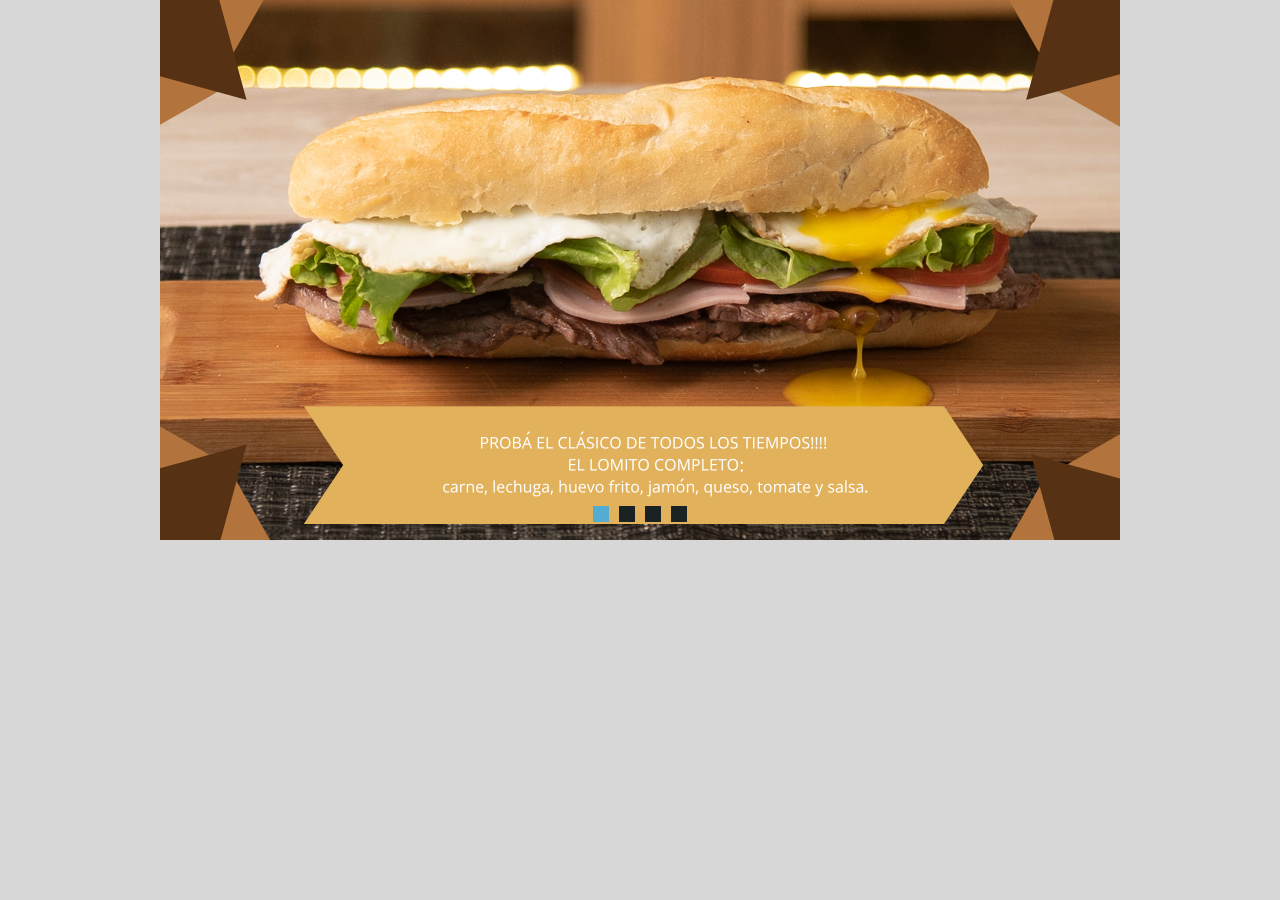
<file: wowslider.html>
<!DOCTYPE html>
<html>
<head>
	<title>Html5 slideshow</title>
	<meta http-equiv="content-type" content="text/html; charset=utf-8" />
	<meta name="description" content="Made with WOW Slider - Create beautiful, responsive image sliders in a few clicks. Awesome skins and animations. Html5 slideshow" />
	
	<!-- Start WOWSlider.com HEAD section --> <!-- add to the <head> of your page -->
	<link rel="stylesheet" type="text/css" href="engine1/style.css" />
	<script type="text/javascript" src="engine1/jquery.js"></script>
	<!-- End WOWSlider.com HEAD section -->

</head>
<body style="background-color:#d7d7d7;margin:auto">
	
	<!-- Start WOWSlider.com BODY section --> <!-- add to the <body> of your page -->
	<div id="wowslider-container1">
	<div class="ws_images"><ul>
		<li><img src="data1/images/clasico.png" alt="clasico" title="clasico" id="wows1_0"/></li>
		<li><img src="data1/images/mediodia.png" alt="mediodia" title="mediodia" id="wows1_1"/></li>
		<li><a href="http://wowslider.net"><img src="data1/images/proms.png" alt="bootstrap carousel" title="proms" id="wows1_2"/></a></li>
		<li><img src="data1/images/argento.png" alt="argento" title="argento" id="wows1_3"/></li>
	</ul></div>
	<div class="ws_bullets"><div>
		<a href="#" title="clasico"><span><img src="data1/tooltips/clasico.png" alt="clasico"/>1</span></a>
		<a href="#" title="mediodia"><span><img src="data1/tooltips/mediodia.png" alt="mediodia"/>2</span></a>
		<a href="#" title="proms"><span><img src="data1/tooltips/proms.png" alt="proms"/>3</span></a>
		<a href="#" title="argento"><span><img src="data1/tooltips/argento.png" alt="argento"/>4</span></a>
	</div></div><div class="ws_script" style="position:absolute;left:-99%"><a href="http://wowslider.net">html5 slideshow</a> by WOWSlider.com v9.0</div>
	<div class="ws_shadow"></div>
	</div>	
	<script type="text/javascript" src="engine1/wowslider.js"></script>
	<script type="text/javascript" src="engine1/script.js"></script>
	<!-- End WOWSlider.com BODY section -->

</body>
</html>
</file>
<file: estilos.css>
@font-face
{
font-family:Bebas Neue;

src:url("fuentes/BebasNeue-Regular.ttf");
}


body 
{
margin:0% ;	
}

header{
background-color:#aa702d;
width:100%;
height:auto;
display:flex;
flex-direction:row;
}

main
{
background-color:#f8e1aa;
height:auto;
width:96%;
padding:2%;
}

p
{
font-family:Bebas Neue;
font-size:23px;	
}

.grande
{
font-size:28px;	
}


.padreindex
{
width:100%;
height:auto;
display:flex;
flex-direction:column;
flex-direction:row;
}


.textindex
{
font-family:Bebas Neue;
display:flex;
flex-direction:column;
width:40%;
height:auto;
justify-content:center;
padding:1%;
background-color:#d3bd88;
margin-left:5%;
}

img
{
border-radius:25px;	
}

.index
{
margin-left:10%;
padding:0.5%;
width:60%;
height:auto;
display:flex;
}

footer{
background: linear-gradient(#aa702d, black);
display:flex;
}

.menu{
width:100%;
height:auto;
}

nav{
width:50%;
height:auto;
display:flex;
position:relative;




}

.bot{
width:20%;
height:12%;
margin:1%;
display:flex;
justify-content:center;
margin-top:11%;
font-size:22px;
}

.iniciar{
width:12%;
height:6%;
display:flex;
justify-content:flex-end;
margin:2%;
font-size:20px;

}

.logoh{
width:40%;
height:auto;
display:flex;
justify-content:flex-start;
}

a:link, a:visited{
color:white;
text-decoration:none;
font-family:Bebas Neue;

}

a:hover{
transition: all 0.7s;
color:#e9a352;
font-size:20px;
}




nav a:link, nav a:visited {
color:white;
text-decoration:none;
border-style:solid;
border-radius:8px;
font-family:Bebas Neue;
}

nav a:hover{
transition: all 0.7s;
color:#f8e1aa;
font-size:25px;
}

.sucursal
{
width:50%;
height:auto;
	
}


.sucursal a:link, .sucursal a:visited
{

text-decoration:none;
font-family:"Bebas Neue";
color:black;
}

.sucursal a:hover
{
transition: all 0.7s;
color:#cf6f0e;
font-size:30px;	
}

h1{
text-align:center;
width:100%;
height:auto;
margin:-0.5%;
padding:1%;
font-family:"Bebas Neue";
}

.delivery
{
height:auto;
width:100%;	
display:flex;	
justify-content: space-evenly;
margin-top:35px;

}


h2{
text-align:center;
width:100%;
height:auto;
margin:-0.5%;
padding:1%;
}

.maps{
width:100%;
height:auto;
display:flex;
justify-content:center;
flex-direction:row;
flex-wrap:nowrap;

}

.cuadro{
width:100%;
height:auto;
margin:2%;
font-size:20px;
text-align:center;
display:flex;
justify-content:space-around;
}

.loc{
width:100%;
height:auto;
display:flex;
margin:2%;
margin-left:8%;
border-radius:5px;
border-color:lightblue;
border-style:solid;
}

.suc{
	width:100%;
	height:auto;
	display:flex;
}

.wowslider-container1{
width:90%;
height:auto;
}

.links{
width:44.5%;
height:auto;
display:flex;
flex-direction: column-reverse;
 justify-content: space-evenly;

}
.logof{
width:11%;
height:auto;
padding-top:1%;
display:flex;	
justify-content:flex-start;
border-right-color:white;
border-right-width:2px;
margin:1%;
padding:2%;
}

.redes{
width:44.5%;
height:auto;
display:flex;	
align-items: center;
flex-direction: row;
}

.face{
width:90%;
height:auto;
display:flex;

}
.ig{
width:100%;
height:auto;
display:flex;

}

.x{
width:30%;
height:auto;
display:flex;
}


#menu-button {
    background-color: #aa702d;
    color: white;
    padding: 10px 20px;
    border: none;
    cursor: pointer;
    font-size: 20px;
    border-radius: 5px;
    position: relative; /* Esto es necesario para que el menú se posicione debajo de él */
	font-family:Bebas Neue;
	text-decoration: none;
    border-style: solid;
    border-radius: 8px;
	margin:0;
	height:15.5%;
	width:20%;
	display:flex;
	margin-top:10.8%;
	font-size:20px;
	align-items:center;
	justify-content:center;
	z-index:99;
}

/* MENÚ ESTILOS */
.menu {
    list-style: none;
    margin:0;
	padding:0;
    position: absolute;
    top: 70%; /* Esto asegura que el menú esté justo debajo del botón */
    left: 22%;
    width: 200px;
   background-color: #aa702d;
    border-radius: 8px;
    opacity: 0;
    pointer-events: none; 
    transition: opacity 0.4s ease, transform 0.4s ease; /* Animación de desvanecimiento y deslizamiento */
    transform: translateY(-20px); /* Lo movemos un poco hacia arriba para la animación */
          z-index:99;
}

/* Menú visible */
.menu.open {
    opacity: 1;
    pointer-events: all; /* Permite la interacción cuando está visible */
transform: translateY(0); /* Lo mueve a su posición final */
    z-index:99;
}

/* Estilo de los elementos del menú */
.menu li {
    padding: 10px;
}

.menu li a {
    color: white;
    text-decoration: none;
    display: block;
}

.menu li a:hover {
    background-color: #575757;
}

.prod{
	width:100%;
	height:auto;
	 display:flex; /* convierto al padre el flex box*/
	 flex-direction:row; /* direccion de los hijos*/
	 justify-content:space-around; /*alinacion horizsontal*/
	 align-items:stretch; /*alineacion verticxal*/
	 flex-wrap:wrap; /*que los hijos no se amontonen en la misma fila*/
	 background-image:url("imagenes/fondo1.jpg");
	 margin-bottom:30px;
	 border-radius:15px;
	 padding:2%;
	 
}

.ficha{
	width:26%;
	height:auto;
	display:flex;
	border-radius:15px;
		 border-style :solid;
		border-width :3px;
		border-color : #000000;
		margin-bottom:20px;
		flex-wrap:wrap;
		
}

.imagen{
	width:100%;
	height:45%;
	display:flex;
	justify-content:center;
}

.descripcion{
	width:100%;
	height:auto;
	background-color:#aa702d;
	text-align:center;

}

.comprar{
width:100%;
height:auto;
display:flex;
justify-content:center;
background-color:black;
border-radius:5px;

align-items:center;
font-size:20px;
}

.nosotros
{
height:auto;
width:100%;	
display:flex;
justify-content: space-around;
align-items: center;
margin:2%;
}

.textn
{
text-align:center;
font-size:20px;	
}

.porque
{
text-align:center;	
}

.video
{
height:auto;
width:90%;
display:flex;
justify-content: space-evenly;
}

.textvideo
{
font-size:19px;	
text-align:justify;
display:flex;
}

.lomo
{
height:auto;
width:50%;	
}

.delp{
width:80%;
height:auto;
margin-top:5%;
margin-bottom:5%;
margin-left:10%;
display:flex;
flex-direction:column;
}

.ga{
width:100%;
height:auto;
display:flex;
}

#vlightbox1{
width:100%;
height:auto;
display:flex;
justify-content:space-around;
}

.pa{
	width:100%;
height:auto;
display:flex;
flex-direction:column;
align-items:center;
}

.contenedor {
    text-align: center;
	display:flex;
	    flex-direction: column;
    justify-content: center;
	margin-right:70px;
	
}

#reloj {
    color: white;
    font-size: 40px;
    font-weight: bold;
    letter-spacing: 4px;
 font-family:Bebas Neue;
 display:flex;
 flex-direction: column-reverse;
    justify-content: center;
    
}

#fecha {
    color: #ffffff;
    font-size: 15px;
    margin-top: 15px;
    letter-spacing: 2px;
	font-family:Bebas Neue;
	display:flex;
	flex-direction: column-reverse;
    justify-content: center;
	
}
@media  screen and (max-width:800px)
{
	main
	{
			flex-direction:column;
			align-items:center;
			margin:0%;
	}
header{
             flex-direction:column;
             align-items:center;			 
	}
	
	.logoh{
       width:30%;
        justify-content:center;	   
	}
	
	nav
	{
			
			flex-direction:column;
			align-items:center;
			padding:2%;
	}
	
	.bot{
		width:70%;
	}
	
	#menu-button{
		width:70%;
		
	}
	
	.padreindex{
		width: 100%;
        height: auto;
        display: flex;
        flex-direction: column-reverse;
        align-items: center;
	}

   .index{
	   width:90%;
	   margin-left:4%;
   }
   
   .textindex{
	   width:95%;
	   margin-left:0%;
   }
   
   footer{
	   flex-direction:column-reverse;
	   align-items:center;
	   padding:5%;
   }
   
   .logof{
   width:40%;
   }
   
   .redes{
	   width:55%;
	   flex-direction:row;
	   justify-content:space-around;
	   margin-left:12%;
	   padding:5%;
   }
   
   .links{
	   font-size:20px;
	   margin-left:1%;
	   align-items:center;
   }
   
   .maps{
	   flex-direction:column;
	   
   }
   .loc{
	   width:99%;
	   margin-left:0%;
	   
   }
   .sucursal{
	   display:flex;
	    flex-direction: column;
        align-items: center;
   }
   
   .prod{
	   flex-direction:column;
	   align-items:center;
   }
   .ficha{
	   width:90%;
   }
   p{
	   font-size:25px;
   }
   .comprar{
	   
   }
   .bot2{
	   font-size:28px;
	   padding:1%;
   }
   
   .delivery{
	   flex-direction: column;
    align-items: center;
   }
   
   .nosotros{
	   flex-direction:column;
   }
   
   .video{
	   flex-direction: column;
    align-items: center;
	margin-left:5%;
   }
   
  .lomo{
	  width:80%;
  }
  .textvideo{
	  font-size:25px;
  }
  
  #vlightbox1{
	  flex-direction:column;
align-items:center;
  }
  
  .contenedor {
    align-items:center;
	margin-right:0px;
	
}
}
</file>
<file: engine2/style.css>
/*
 *	generated by WOW Slider 9.0
 *	template Convex
 */
@import url(https://fonts.googleapis.com/css?family=Gurajada&subset=latin,telugu);
@font-face {
  font-family: 'ws-ctrl-convex';
  src: url('ws-ctrl-convex.eot');
  src: url('ws-ctrl-convex.eot#iefix') format('embedded-opentype'),
       url('ws-ctrl-convex.svg#ws-ctrl-convex') format('svg');
  font-weight: normal;
  font-style: normal;
}
@font-face {
  font-family: 'ws-ctrl-convex';
  src: url('[data-uri]') format('woff'),
       url('[data-uri]') format('truetype');
}
#wowslider-container1 { 
	display: table;
	zoom: 1; 
	position: relative;
	width: 100%;
	max-width: 600px;
	max-height:500px;
	margin:0px auto 0px;
	z-index:90;
	text-align:left; /* reset align=center */
	font-size: 10px;
	text-shadow: none; /* fix some user styles */

	/* reset box-sizing (to boostrap friendly) */
	-webkit-box-sizing: content-box;
	-moz-box-sizing: content-box;
	box-sizing: content-box; 
}
* html #wowslider-container1{ width:600px }
#wowslider-container1 .ws_images ul{
	position:relative;
	width: 10000%; 
	height:100%;
	left:0;
	list-style:none;
	margin:0;
	padding:0;
	border-spacing:0;
	overflow: visible;
	/*table-layout:fixed;*/
}
#wowslider-container1 .ws_images ul li{
	position: relative;
	width:1%;
	height:100%;
	line-height:0; /*opera*/
	overflow: hidden;
	float:left;
	/*font-size:0;*/
	padding:0 0 0 0 !important;
	margin:0 0 0 0 !important;
}

#wowslider-container1 .ws_images{
	position: relative;
	left:0;
	top:0;
	height:100%;
	max-height:500px;
	max-width: 600px;
	vertical-align: top;
	border:none;
	overflow: hidden;
}
#wowslider-container1 .ws_images ul a{
	width:100%;
	height:100%;
	max-height:500px;
	display:block;
	color:transparent;
}
#wowslider-container1 img{
	max-width: none !important;
}
#wowslider-container1 .ws_images .ws_list img,
#wowslider-container1 .ws_images > div > img{
	width:100%;
	border:none 0;
	max-width: none;
	padding:0;
	margin:0;
}
#wowslider-container1 .ws_images > div > img {
	max-height:500px;
}

#wowslider-container1 .ws_images iframe {
	position: absolute;
	z-index: -1;
}

#wowslider-container1 .ws-title > div {
	display: inline-block !important;
}

#wowslider-container1 a{ 
	text-decoration: none; 
	outline: none; 
	border: none; 
}

#wowslider-container1  .ws_bullets { 
	float: left;
	position:absolute;
	z-index:70;
}
#wowslider-container1  .ws_bullets div{
	position:relative;
	float:left;
	font-size: 0px;
}
/* compatibility with Joomla styles */
#wowslider-container1  .ws_bullets a {
	line-height: 0;
}

#wowslider-container1  .ws_script{
	display:none;
}
#wowslider-container1 sound, 
#wowslider-container1 object{
	position:absolute;
}

/* prevent some of users reset styles */
#wowslider-container1 .ws_effect {
	position: static;
	width: 100%;
	height: 100%;
}

#wowslider-container1 .ws_photoItem {
	border: 2em solid #fff;
	margin-left: -2em;
	margin-top: -2em;
}
#wowslider-container1 .ws_cube_side {
	background: #A6A5A9;
}


#wowslider-container1.ws_gestures {
	cursor: -webkit-grab;
	cursor: -moz-grab;
	cursor: url("[data-uri]"), move;
}
#wowslider-container1.ws_gestures.ws_grabbing {
	cursor: -webkit-grabbing;
	cursor: -moz-grabbing;
	cursor: url("[data-uri]"), move;
}

/* hide controls when video start play */
#wowslider-container1.ws_video_playing .ws_bullets,
#wowslider-container1.ws_video_playing .ws_fullscreen,
#wowslider-container1.ws_video_playing .ws_next,
#wowslider-container1.ws_video_playing .ws_prev {
	display: none;
}


/* youtube/vimeo buttons */
#wowslider-container1 .ws_video_btn {
	position: absolute;
	display: none;
	cursor: pointer;
	top: 0;
	left: 0;
	width: 100%;
	height: 100%;
	z-index: 55;
}
#wowslider-container1 .ws_video_btn.ws_youtube,
#wowslider-container1 .ws_video_btn.ws_vimeo {
	display: block;
}
#wowslider-container1 .ws_video_btn div {
	position: absolute;
	background-image: url(./playvideo.png);
	background-size: 200%;
	top: 50%;
	left: 50%;
	width: 7em;
	height: 5em;
	margin-left: -3.5em;
	margin-top: -2.5em;
}
#wowslider-container1 .ws_video_btn.ws_youtube div {
	background-position: 0 0;
}
#wowslider-container1 .ws_video_btn.ws_youtube:hover div {
	background-position: 100% 0;
}
#wowslider-container1 .ws_video_btn.ws_vimeo div {
	background-position: 0 100%;
}
#wowslider-container1 .ws_video_btn.ws_vimeo:hover div {
	background-position: 100% 100%;
}

#wowslider-container1 .ws_playpause.ws_hide {
	display: none !important;
}
/* bullets */
#wowslider-container1  .ws_bullets { 
	padding: 0px; 
}
#wowslider-container1 .ws_bullets a { 
	position:relative;
	display: inline-block;
	width: 0;
	margin: 3px 5px;
	padding: 8px;	

	-webkit-perspective: 80px;
	perspective: 80px;
} 
#wowslider-container1 .ws_bullets a > span {
	position:absolute;
	display: block;
	top:0;
	right: 0;
	height:100%;
	width:100%;
	-webkit-transform-style: preserve-3d;
	transform-style: preserve-3d;

	-webkit-transition: -webkit-transform 0.5s ease;
  	transition: -webkit-transform 0.5s ease, transform 0.5s ease;
}

#wowslider-container1 .ws_bullets a > span:before,
#wowslider-container1 .ws_bullets a > span:after {
	content: '';
	display: block;
	height:100%;
	background: #54acd2;

  	-webkit-transform: rotateX(-90deg) translateZ(-8px) translateY(8px);
  	transform: rotateX(-90deg) translateZ(-8px) translateY(8px);
}
#wowslider-container1 .ws_bullets a > span:after {
	position: absolute;
	top: 0;
	left: 0;
	width: 100%;
	height: 100%;
  	background: #1A2223;
  	-webkit-transform: rotateX(0deg);
  	transform: rotateX(0deg);
}

#wowslider-container1 .ws_bullets a.ws_overbull > span,
#wowslider-container1 .ws_bullets a.ws_selbull > span {
    -webkit-transform: rotateX(-90deg) translateZ(8px) translateY(8px);
    transform: rotateX(-90deg) translateZ(8px) translateY(8px);
}




/* play/pause, arrows */
#wowslider-container1 a.ws_next,
#wowslider-container1 a.ws_prev,
#wowslider-container1 .ws_playpause {
	position:absolute;
	font: 2em "ws-ctrl-convex";
	width: 2.5em;
	height: 2.5em;
	top:50%;
	
	margin-top: -1.25em;
	color: #ffffff;
	z-index: 100;

	-webkit-perspective: 20em;
	perspective: 20em;
}
#wowslider-container1 a.ws_next {
	right: 0;
}
#wowslider-container1 a.ws_prev {
	left: 0;
}
#wowslider-container1 .ws_playpause {
	left:50%;
	margin-left:-1.25em;
}

#wowslider-container1 a.ws_next > span,
#wowslider-container1 a.ws_prev > span,
#wowslider-container1 .ws_playpause > span,
#wowslider-container1 .ws_bullets a > span {
	display: block;
	-webkit-transform-style: preserve-3d;
	transform-style: preserve-3d;

	-webkit-transition: -webkit-transform 0.5s ease;
  	transition: -webkit-transform 0.5s ease, transform 0.5s ease;
}


#wowslider-container1 a.ws_next > span:before,
#wowslider-container1 a.ws_prev > span:before,
#wowslider-container1 .ws_playpause > span:before,
#wowslider-container1 a.ws_next > span:after,
#wowslider-container1 a.ws_prev > span:after,
#wowslider-container1 .ws_playpause > span:after {
	display: block;
	text-align: center;
	line-height: 2.5em;
	height:100%;
	background: #54acd2;
	color: #1A2223;

  	-webkit-transform: rotateX(-90deg) translateZ(-1.25em) translateY(1.25em);
  	transform: rotateX(-90deg) translateZ(-1.25em) translateY(1.25em);
}
#wowslider-container1 .ws_play > span:before,
#wowslider-container1 .ws_play > span:after{
	content:"\e800";
}
#wowslider-container1 .ws_pause > span:before,
#wowslider-container1 .ws_pause > span:after{
	content:"\e801";
}
#wowslider-container1 a.ws_next > span:before,
#wowslider-container1 a.ws_next > span:after {
	content:'\e803';
}
#wowslider-container1 a.ws_prev > span:before,
#wowslider-container1 a.ws_prev > span:after {
	content:'\e802';
}

#wowslider-container1 a.ws_next > span:after,
#wowslider-container1 a.ws_prev > span:after,
#wowslider-container1 .ws_playpause > span:after {
	position: absolute;
	top: 0;
	left: 0;
	width: 100%;
	height: 100%;
  	-webkit-transform: rotateX(0deg);
  	transform: rotateX(0deg);
  	background: #1A2223;
	color: #54acd2;
}

#wowslider-container1 a.ws_next:hover > span,
#wowslider-container1 a.ws_prev:hover > span,
#wowslider-container1 .ws_playpause:hover > span {
    -webkit-transform: rotateX(-90deg) translateZ(1.25em) translateY(1.25em);
    transform: rotateX(-90deg) translateZ(1.25em) translateY(1.25em);
}/* bottom center */
#wowslider-container1  .ws_bullets {
	bottom:1.5em;
	left:50%;
}
#wowslider-container1  .ws_bullets div{
	left:-50%;
}#wowslider-container1 .ws-title{
	font: 1.3em 'Gurajada', serif;
	position: absolute;
	left: 2em;
	margin-right:10em;
	z-index: 50;

	color:#fff;
	padding: 1em;
	bottom: 30px;
	top: auto;
	opacity: 1;
}
#wowslider-container1 .ws-title div,#wowslider-container1 .ws-title span{
	display:inline-block;
	padding: 0.1em 0.6em;
	background-color: #1A2223;
	color: #54acd2;
}
#wowslider-container1 .ws-title div{
	display:block;
	margin-top:0.5em;
	font-size: 1.3em;
}
#wowslider-container1 .ws-title span{
	text-transform: uppercase;	
	font-size: 2em;
}#wowslider-container1 .ws_images > ul{
	animation: wsBasic 12s infinite;
	-moz-animation: wsBasic 12s infinite;
	-webkit-animation: wsBasic 12s infinite;
}
@keyframes wsBasic{0%{left:-0%} 16.67%{left:-0%} 33.33%{left:-100%} 50%{left:-100%} 66.67%{left:-200%} 83.33%{left:-200%} }
@-moz-keyframes wsBasic{0%{left:-0%} 16.67%{left:-0%} 33.33%{left:-100%} 50%{left:-100%} 66.67%{left:-200%} 83.33%{left:-200%} }
@-webkit-keyframes wsBasic{0%{left:-0%} 16.67%{left:-0%} 33.33%{left:-100%} 50%{left:-100%} 66.67%{left:-200%} 83.33%{left:-200%} }

#wowslider-container1 .ws_bullets  a img{
	position:absolute;
	display:block;
	text-indent:0;
	bottom:15px;
	left:-29px;
	visibility:hidden;
	max-width:none;
}
#wowslider-container1 .ws_bullets a:hover img{
	visibility:visible;
}

#wowslider-container1 .ws_bulframe div div{
	height:48px;
	overflow:visible;
	position:relative;
}
#wowslider-container1 .ws_bulframe div {
	left:0;
	overflow:hidden;
	position:relative;
	width:57px;
}
#wowslider-container1  .ws_bullets .ws_bulframe{
	position:absolute;
	display:none;
	bottom:25px;
	margin-left:8px;
	cursor:pointer;

	/* fixed bulframe hidding in Chrome */
	-webkit-transform: translateZ(0);
	-ms-transform: translateZ(0);
	-o-transform: translateZ(0);
	transform: translateZ(0);
}#wowslider-container1 .ws_bulframe div div{
	height: auto;
}

@media all and (max-width:760px) {
	#wowslider-container1 .ws_fullscreen {
		display: block;
	}
}
@media all and (max-width:400px){
	#wowslider-container1 .ws_controls,
	#wowslider-container1 .ws_bullets,
	#wowslider-container1 .ws_thumbs{
		display: none
	}
}
</file>
<file: engine1/style.css>
/*
 *	generated by WOW Slider 9.0
 *	template Convex
 */
@import url(https://fonts.googleapis.com/css?family=Gurajada&subset=latin,telugu);
@font-face {
  font-family: 'ws-ctrl-convex';
  src: url('ws-ctrl-convex.eot');
  src: url('ws-ctrl-convex.eot#iefix') format('embedded-opentype'),
       url('ws-ctrl-convex.svg#ws-ctrl-convex') format('svg');
  font-weight: normal;
  font-style: normal;
}
@font-face {
  font-family: 'ws-ctrl-convex';
  src: url('[data-uri]') format('woff'),
       url('[data-uri]') format('truetype');
}
#wowslider-container1 { 
	display: table;
	zoom: 1; 
	position: relative;
	width: 100%;
	max-width: 960px;
	max-height:540px;
	margin:0px auto 0px;
	z-index:90;
	text-align:left; /* reset align=center */
	font-size: 10px;
	text-shadow: none; /* fix some user styles */

	/* reset box-sizing (to boostrap friendly) */
	-webkit-box-sizing: content-box;
	-moz-box-sizing: content-box;
	box-sizing: content-box; 
}
* html #wowslider-container1{ width:960px }
#wowslider-container1 .ws_images ul{
	position:relative;
	width: 10000%; 
	height:100%;
	left:0;
	list-style:none;
	margin:0;
	padding:0;
	border-spacing:0;
	overflow: visible;
	/*table-layout:fixed;*/
}
#wowslider-container1 .ws_images ul li{
	position: relative;
	width:1%;
	height:100%;
	line-height:0; /*opera*/
	overflow: hidden;
	float:left;
	/*font-size:0;*/
	padding:0 0 0 0 !important;
	margin:0 0 0 0 !important;
}

#wowslider-container1 .ws_images{
	position: relative;
	left:0;
	top:0;
	height:100%;
	max-height:540px;
	max-width: 960px;
	vertical-align: top;
	border:none;
	overflow: hidden;
}
#wowslider-container1 .ws_images ul a{
	width:100%;
	height:100%;
	max-height:540px;
	display:block;
	color:transparent;
}
#wowslider-container1 img{
	max-width: none !important;
}
#wowslider-container1 .ws_images .ws_list img,
#wowslider-container1 .ws_images > div > img{
	width:100%;
	border:none 0;
	max-width: none;
	padding:0;
	margin:0;
}
#wowslider-container1 .ws_images > div > img {
	max-height:540px;
}

#wowslider-container1 .ws_images iframe {
	position: absolute;
	z-index: -1;
}

#wowslider-container1 .ws-title > div {
	display: inline-block !important;
}

#wowslider-container1 a{ 
	text-decoration: none; 
	outline: none; 
	border: none; 
}

#wowslider-container1  .ws_bullets { 
	float: left;
	position:absolute;
	z-index:70;
}
#wowslider-container1  .ws_bullets div{
	position:relative;
	float:left;
	font-size: 0px;
}
/* compatibility with Joomla styles */
#wowslider-container1  .ws_bullets a {
	line-height: 0;
}

#wowslider-container1  .ws_script{
	display:none;
}
#wowslider-container1 sound, 
#wowslider-container1 object{
	position:absolute;
}

/* prevent some of users reset styles */
#wowslider-container1 .ws_effect {
	position: static;
	width: 100%;
	height: 100%;
}

#wowslider-container1 .ws_photoItem {
	border: 2em solid #fff;
	margin-left: -2em;
	margin-top: -2em;
}
#wowslider-container1 .ws_cube_side {
	background: #A6A5A9;
}


#wowslider-container1.ws_gestures {
	cursor: -webkit-grab;
	cursor: -moz-grab;
	cursor: url("[data-uri]"), move;
}
#wowslider-container1.ws_gestures.ws_grabbing {
	cursor: -webkit-grabbing;
	cursor: -moz-grabbing;
	cursor: url("[data-uri]"), move;
}

/* hide controls when video start play */
#wowslider-container1.ws_video_playing .ws_bullets,
#wowslider-container1.ws_video_playing .ws_fullscreen,
#wowslider-container1.ws_video_playing .ws_next,
#wowslider-container1.ws_video_playing .ws_prev {
	display: none;
}


/* youtube/vimeo buttons */
#wowslider-container1 .ws_video_btn {
	position: absolute;
	display: none;
	cursor: pointer;
	top: 0;
	left: 0;
	width: 100%;
	height: 100%;
	z-index: 55;
}
#wowslider-container1 .ws_video_btn.ws_youtube,
#wowslider-container1 .ws_video_btn.ws_vimeo {
	display: block;
}
#wowslider-container1 .ws_video_btn div {
	position: absolute;
	background-image: url(./playvideo.png);
	background-size: 200%;
	top: 50%;
	left: 50%;
	width: 7em;
	height: 5em;
	margin-left: -3.5em;
	margin-top: -2.5em;
}
#wowslider-container1 .ws_video_btn.ws_youtube div {
	background-position: 0 0;
}
#wowslider-container1 .ws_video_btn.ws_youtube:hover div {
	background-position: 100% 0;
}
#wowslider-container1 .ws_video_btn.ws_vimeo div {
	background-position: 0 100%;
}
#wowslider-container1 .ws_video_btn.ws_vimeo:hover div {
	background-position: 100% 100%;
}

#wowslider-container1 .ws_playpause.ws_hide {
	display: none !important;
}
/* bullets */
#wowslider-container1  .ws_bullets { 
	padding: 0px; 
}
#wowslider-container1 .ws_bullets a { 
	position:relative;
	display: inline-block;
	width: 0;
	margin: 3px 5px;
	padding: 8px;	

	-webkit-perspective: 80px;
	perspective: 80px;
} 
#wowslider-container1 .ws_bullets a > span {
	position:absolute;
	display: block;
	top:0;
	right: 0;
	height:100%;
	width:100%;
	-webkit-transform-style: preserve-3d;
	transform-style: preserve-3d;

	-webkit-transition: -webkit-transform 0.5s ease;
  	transition: -webkit-transform 0.5s ease, transform 0.5s ease;
}

#wowslider-container1 .ws_bullets a > span:before,
#wowslider-container1 .ws_bullets a > span:after {
	content: '';
	display: block;
	height:100%;
	background: #54acd2;

  	-webkit-transform: rotateX(-90deg) translateZ(-8px) translateY(8px);
  	transform: rotateX(-90deg) translateZ(-8px) translateY(8px);
}
#wowslider-container1 .ws_bullets a > span:after {
	position: absolute;
	top: 0;
	left: 0;
	width: 100%;
	height: 100%;
  	background: #1A2223;
  	-webkit-transform: rotateX(0deg);
  	transform: rotateX(0deg);
}

#wowslider-container1 .ws_bullets a.ws_overbull > span,
#wowslider-container1 .ws_bullets a.ws_selbull > span {
    -webkit-transform: rotateX(-90deg) translateZ(8px) translateY(8px);
    transform: rotateX(-90deg) translateZ(8px) translateY(8px);
}




/* play/pause, arrows */
#wowslider-container1 a.ws_next,
#wowslider-container1 a.ws_prev,
#wowslider-container1 .ws_playpause {
	position:absolute;
	font: 2em "ws-ctrl-convex";
	width: 2.5em;
	height: 2.5em;
	top:50%;
	
	margin-top: -1.25em;
	color: #ffffff;
	z-index: 100;

	-webkit-perspective: 20em;
	perspective: 20em;
}
#wowslider-container1 a.ws_next {
	right: 0;
}
#wowslider-container1 a.ws_prev {
	left: 0;
}
#wowslider-container1 .ws_playpause {
	left:50%;
	margin-left:-1.25em;
}

#wowslider-container1 a.ws_next > span,
#wowslider-container1 a.ws_prev > span,
#wowslider-container1 .ws_playpause > span,
#wowslider-container1 .ws_bullets a > span {
	display: block;
	-webkit-transform-style: preserve-3d;
	transform-style: preserve-3d;

	-webkit-transition: -webkit-transform 0.5s ease;
  	transition: -webkit-transform 0.5s ease, transform 0.5s ease;
}


#wowslider-container1 a.ws_next > span:before,
#wowslider-container1 a.ws_prev > span:before,
#wowslider-container1 .ws_playpause > span:before,
#wowslider-container1 a.ws_next > span:after,
#wowslider-container1 a.ws_prev > span:after,
#wowslider-container1 .ws_playpause > span:after {
	display: block;
	text-align: center;
	line-height: 2.5em;
	height:100%;
	background: #54acd2;
	color: #1A2223;

  	-webkit-transform: rotateX(-90deg) translateZ(-1.25em) translateY(1.25em);
  	transform: rotateX(-90deg) translateZ(-1.25em) translateY(1.25em);
}
#wowslider-container1 .ws_play > span:before,
#wowslider-container1 .ws_play > span:after{
	content:"\e800";
}
#wowslider-container1 .ws_pause > span:before,
#wowslider-container1 .ws_pause > span:after{
	content:"\e801";
}
#wowslider-container1 a.ws_next > span:before,
#wowslider-container1 a.ws_next > span:after {
	content:'\e803';
}
#wowslider-container1 a.ws_prev > span:before,
#wowslider-container1 a.ws_prev > span:after {
	content:'\e802';
}

#wowslider-container1 a.ws_next > span:after,
#wowslider-container1 a.ws_prev > span:after,
#wowslider-container1 .ws_playpause > span:after {
	position: absolute;
	top: 0;
	left: 0;
	width: 100%;
	height: 100%;
  	-webkit-transform: rotateX(0deg);
  	transform: rotateX(0deg);
  	background: #1A2223;
	color: #54acd2;
}

#wowslider-container1 a.ws_next:hover > span,
#wowslider-container1 a.ws_prev:hover > span,
#wowslider-container1 .ws_playpause:hover > span {
    -webkit-transform: rotateX(-90deg) translateZ(1.25em) translateY(1.25em);
    transform: rotateX(-90deg) translateZ(1.25em) translateY(1.25em);
}/* bottom center */
#wowslider-container1  .ws_bullets {
	bottom:1.5em;
	left:50%;
}
#wowslider-container1  .ws_bullets div{
	left:-50%;
}#wowslider-container1 .ws-title{
	font: 1.3em 'Gurajada', serif;
	position: absolute;
	left: 2em;
	margin-right:10em;
	z-index: 50;

	color:#fff;
	padding: 1em;
	bottom: 30px;
	top: auto;
	opacity: 1;
}
#wowslider-container1 .ws-title div,#wowslider-container1 .ws-title span{
	display:inline-block;
	padding: 0.1em 0.6em;
	background-color: #1A2223;
	color: #54acd2;
}
#wowslider-container1 .ws-title div{
	display:block;
	margin-top:0.5em;
	font-size: 1.3em;
}
#wowslider-container1 .ws-title span{
	text-transform: uppercase;	
	font-size: 2em;
}#wowslider-container1 .ws_images > ul{
	animation: wsBasic 16s infinite;
	-moz-animation: wsBasic 16s infinite;
	-webkit-animation: wsBasic 16s infinite;
}
@keyframes wsBasic{0%{left:-0%} 12.5%{left:-0%} 25%{left:-100%} 37.5%{left:-100%} 50%{left:-200%} 62.5%{left:-200%} 75%{left:-300%} 87.5%{left:-300%} }
@-moz-keyframes wsBasic{0%{left:-0%} 12.5%{left:-0%} 25%{left:-100%} 37.5%{left:-100%} 50%{left:-200%} 62.5%{left:-200%} 75%{left:-300%} 87.5%{left:-300%} }
@-webkit-keyframes wsBasic{0%{left:-0%} 12.5%{left:-0%} 25%{left:-100%} 37.5%{left:-100%} 50%{left:-200%} 62.5%{left:-200%} 75%{left:-300%} 87.5%{left:-300%} }

#wowslider-container1 .ws_bullets  a img{
	position:absolute;
	display:block;
	text-indent:0;
	bottom:15px;
	left:-43px;
	visibility:hidden;
	max-width:none;
}
#wowslider-container1 .ws_bullets a:hover img{
	visibility:visible;
}

#wowslider-container1 .ws_bulframe div div{
	height:48px;
	overflow:visible;
	position:relative;
}
#wowslider-container1 .ws_bulframe div {
	left:0;
	overflow:hidden;
	position:relative;
	width:85px;
}
#wowslider-container1  .ws_bullets .ws_bulframe{
	position:absolute;
	display:none;
	bottom:25px;
	margin-left:8px;
	cursor:pointer;

	/* fixed bulframe hidding in Chrome */
	-webkit-transform: translateZ(0);
	-ms-transform: translateZ(0);
	-o-transform: translateZ(0);
	transform: translateZ(0);
}#wowslider-container1 .ws_bulframe div div{
	height: auto;
}

@media all and (max-width:760px) {
	#wowslider-container1 .ws_fullscreen {
		display: block;
	}
}
@media all and (max-width:400px){
	#wowslider-container1 .ws_controls,
	#wowslider-container1 .ws_bullets,
	#wowslider-container1 .ws_thumbs{
		display: none
	}
}
</file>
<file: index_files/vlb_files1/vlightbox1.css>
#vlightbox1 {
	width:100%;
	zoom:1;	
}
#vlightbox1 .vlightbox1 {
	display:-moz-inline-stack;
	display:inline-block;
	zoom:1;
	*display:inline;
	position:relative;
	vertical-align:top;
	margin:5px;
	width:240px;
	font-family:Trebuchet,Tahoma,Arial,sans-serif;
	font-size:11px;
	font-weight:normal;
	text-decoration:none;
	text-align:center;
	opacity:0.87;
	outline:none;
}
#vlightbox1 .vlightbox1 a{
	margin:0;
}
#vlightbox1 .vlightbox1:hover, #vlightbox1 .vlightbox1 a:hover{
	opacity:1;
}
#vlightbox1 .vlightbox1 img{
	display:block;
	border:none;
	margin:0;
}
#vlightbox1 .vlightbox1 div {display:none}
</file>
<file: index_files/vlb_files1/visuallightbox.css>
#vlb1overlay{
	position:absolute;
	top:0;
	left:0;
	z-index:190;
	width:100%;
	height:auto;
	background-color:#bbbbbb;
}

#vlb1lightbox{
	position:absolute;
	top:20px;
	left:0;
	width:100%;
	z-index:200;
	text-align:center;
	color:#151410;
	line-height:0;
}
#vlb1lightbox td{
	vertical-align:top;
}
#vlb1lightbox a, #vlb1lightbox a:hover {
	border-bottom:none;
	text-decoration:underline;
}

#vlb1lightbox a img{ border:none; }

#vlb1outerImageContainer{
	width:auto;
	height:auto; /* without this line error in IE8 detected */
	margin:0 auto;
	position:relative;
}

#vlb1lightboxImage{
	width:100%;
	height:100%;
}

#vlb1imageContainerMain{
	margin:0 auto;
	overflow:visible;
	position:relative;
	font-size:0;/* ie fix - big info bar*/
}

#vlb1imageContainer{
	width:150px;
	height:30px;
	margin:0 auto;
	overflow:hidden;
	background-color:#fff;
	position:relative;
	font-size:0;/* ie fix - big info bar*/
}

#vlb1loading{
	position:absolute;
	top:40%;
	left:0%;
	height:25%;
	width:100%;
	text-align:center;
	font-size:10px;
	z-index:1;
}
#vlb1loadingLink {
	display:block;
	margin:0 auto;
	padding:0;
	width:150px;
	height:29px;
	background:url(loading.gif) center center no-repeat;
	text-indent:-9999px;
}
#vlb1hoverNav{
	position:absolute;
	top:0;
	left:0;
	height:100%;
	width:100%;
	z-index:10;
}
#vlb1imageContainer>#hoverNav{ left:0;}
#vlb1prevLinkImg, #vlb1nextLinkImg{
	top:0;
	width:48px;
	height:100%;
	position:absolute;
	z-index:20;
	outline-style:none;
	display:block;
	text-indent:-9999px;
	background:none;
	}
* html #vlb1prevLinkImg,* html #vlb1nextLinkImg{
	background-image:url([data-uri]); /* Trick IE into showing hover */
}
#vlb1prevLinkImg { left: -17px; }
#vlb1nextLinkImg { right: -17px; }
#vlb1prevLinkImg:hover, #vlb1prevLinkImg.hover, #vlb1prevLinkImg:visited:hover { 
	background:url(prev.png) 5% center no-repeat; 
}
#vlb1nextLinkImg:hover, #vlb1nextLinkImg.hover, #vlb1nextLinkImg:visited:hover { 
	background:url(next.png) 97% center no-repeat; 
}

#vlb1imageDataContainer{
	width: auto;
	position: absolute;
	z-index:21;
	bottom: 30px;
	left: 30px;
	opacity:.6;
}

#vlb1imageData{
	font: 12px Tahoma,Arial,Helvetica;
	color: #000000;
	background-color: #ffffff;
	overflow:visible;
	text-align:center; 
	position: relative;
	z-index:21;
	margin-right: 30px;
}
#vlb1imageDetails{ width:auto; }
#vlb1caption{ padding: 12px;display:block;text-align:left; }
#vlb1numberDisplay{ display:none;text-align:right;}
#vlb1detailsNav{display:none;}
#vlb1prevLinkDetails, #vlb1nextLinkDetails, #vlb1slideShowControl{display:none;}

#vlb1slideShowControl.started{
	background-image:url($rel#conposit.png$);
	background-position:0 center;
}

#vlb1slideShowControl{
	display:block;
	width:42px; 
	height:49px; 
	float:left;
	background-image:url($rel#conposit.png$);
	background-position:-42px center;
	background-repeat:no-repeat;
	}

#vlb1close{
	position:relative;
	width:100%;
	height:0;
	z-index:21;
}
#vlb1closeLink {
	position:absolute;
	top:2px;
	right:-3px;
	display:block;
	outline-style:none;
	margin:0;
	padding:0;
	text-decoration:none;
	width:58px;
	height:58px;	
	background:url(close.png) no-repeat;
	_background-image:none;
	_filter:progid:DXImageTransform.Microsoft.AlphaImageLoader(src='index_files/vlb_files1/close.png', sizingMethod='scale');
}

.clearfix:after { content:"."; display:block; height:0; clear:both; visibility:hidden;}
* html>body .clearfix {display:inline-block; width:100%;}

* html .clearfix {
	/* Hides from IE-mac \*/
	height:1%;
	/* End hide from IE-mac */
}	

#vlb1outerImageFrame{
	border:none;
	height:100%;
	width:100%;
	position:absolute;
}

#vlb1outerImageContainer{
	overflow:visible;
}
#vlb1outerImageContainer td{
	text-align:center;
	padding:0;
}

#vlb1lightboxFrameBody{
	background-color:#767676;
}

#vlb1outerImageContainer td, #vlb1outerImageContainer tr{
	font-size:0;
	border:0 none;
}

#vlb1outerImageContainer td.tl, #vlb1outerImageContainer td.br{
	height:20px;
	width:20px;
}
.vlb{display:none;}
#vlb1outerImageContainer td.tl{
	background:url(back_corvers.png) 0 0;
	_background-image:none;
	_filter:progid:DXImageTransform.Microsoft.AlphaImageLoader(src='index_files/vlb_files1/back_lt.png', sizingMethod='scale');
}
#vlb1outerImageContainer td.tc{
	background:url(back_tb.png) 50% 0;
	_background:none;
	_filter:progid:DXImageTransform.Microsoft.AlphaImageLoader(src='index_files/vlb_files1/back_ct.png', sizingMethod='scale');
}
#vlb1outerImageContainer td.tr{
	background:url(back_corvers.png) 100% 0;
	_background-image:none;
	_filter:progid:DXImageTransform.Microsoft.AlphaImageLoader(src='index_files/vlb_files1/back_rt.png', sizingMethod='scale');
}
#vlb1outerImageContainer td.ml{
	background:url(back_lr.png) 0 50%;
	_background-image:none;
	_filter:progid:DXImageTransform.Microsoft.AlphaImageLoader(src='index_files/vlb_files1/back_lc.png', sizingMethod='scale');
}
#vlb1outerImageContainer td.mr{
	background:url(back_lr.png) 100% 50%;
	_background-image:none;
	_filter:progid:DXImageTransform.Microsoft.AlphaImageLoader(src='index_files/vlb_files1/back_rc.png', sizingMethod='scale');
}
#vlb1outerImageContainer td.bl{
	background:url(back_corvers.png) 0 100%;
	_background-image:none;
	_filter:progid:DXImageTransform.Microsoft.AlphaImageLoader(src='index_files/vlb_files1/back_lb.png', sizingMethod='scale');
}
#vlb1outerImageContainer td.bc{
	background:url(back_tb.png) 50% 100%;
	_background-image:none;
	_filter:progid:DXImageTransform.Microsoft.AlphaImageLoader(src='index_files/vlb_files1/back_cb.png', sizingMethod='scale');
}
#vlb1outerImageContainer td.br{
	background:url(back_corvers.png) 100% 100%;
	_background-image:none;
	_filter:progid:DXImageTransform.Microsoft.AlphaImageLoader(src='index_files/vlb_files1/back_rb.png', sizingMethod='scale');
}
</file>
